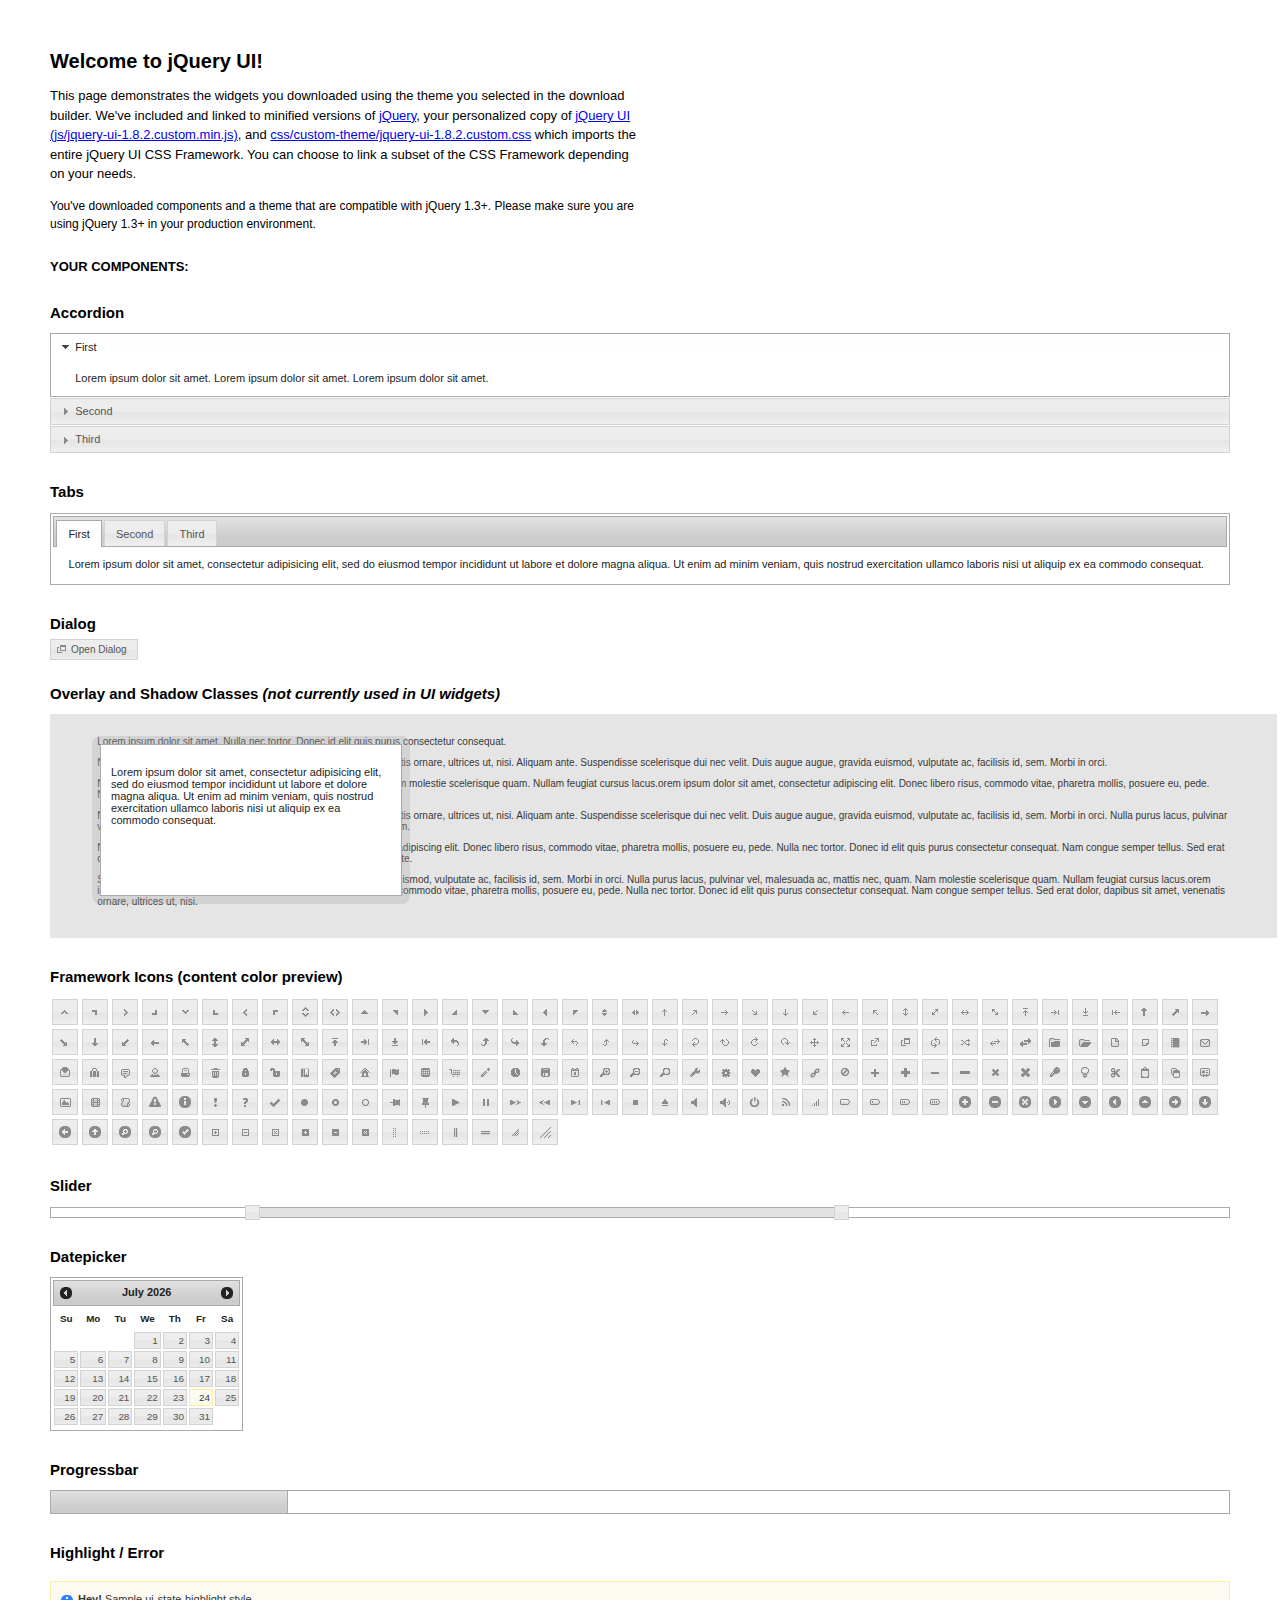
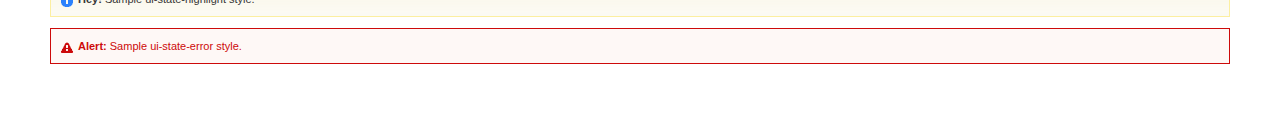
<file: docs/inc/jquery/index.html>
<!DOCTYPE html>
<html>
	<head>
		<meta http-equiv="Content-Type" content="text/html; charset=iso-8859-1" />
		<title>jQuery UI Example Page</title>
		<link type="text/css" href="css/custom-theme/jquery-ui-1.8.2.custom.css" rel="stylesheet" />	
		<script type="text/javascript" src="js/jquery-1.4.2.min.js"></script>
		<script type="text/javascript" src="js/jquery-ui-1.8.2.custom.min.js"></script>
		<script type="text/javascript">
			$(function(){

				// Accordion
				$("#accordion").accordion({ header: "h3" });
	
				// Tabs
				$('#tabs').tabs();
	

				// Dialog			
				$('#dialog').dialog({
					autoOpen: false,
					width: 600,
					buttons: {
						"Ok": function() { 
							$(this).dialog("close"); 
						}, 
						"Cancel": function() { 
							$(this).dialog("close"); 
						} 
					}
				});
				
				// Dialog Link
				$('#dialog_link').click(function(){
					$('#dialog').dialog('open');
					return false;
				});

				// Datepicker
				$('#datepicker').datepicker({
					inline: true
				});
				
				// Slider
				$('#slider').slider({
					range: true,
					values: [17, 67]
				});
				
				// Progressbar
				$("#progressbar").progressbar({
					value: 20 
				});
				
				//hover states on the static widgets
				$('#dialog_link, ul#icons li').hover(
					function() { $(this).addClass('ui-state-hover'); }, 
					function() { $(this).removeClass('ui-state-hover'); }
				);
				
			});
		</script>
		<style type="text/css">
			/*demo page css*/
			body{ font: 62.5% "Trebuchet MS", sans-serif; margin: 50px;}
			.demoHeaders { margin-top: 2em; }
			#dialog_link {padding: .4em 1em .4em 20px;text-decoration: none;position: relative;}
			#dialog_link span.ui-icon {margin: 0 5px 0 0;position: absolute;left: .2em;top: 50%;margin-top: -8px;}
			ul#icons {margin: 0; padding: 0;}
			ul#icons li {margin: 2px; position: relative; padding: 4px 0; cursor: pointer; float: left;  list-style: none;}
			ul#icons span.ui-icon {float: left; margin: 0 4px;}
		</style>	
	</head>
	<body>
	<h1>Welcome to jQuery UI!</h1>
	<p style="font-size: 1.3em; line-height: 1.5; margin: 1em 0; width: 50%;">This page demonstrates the widgets you downloaded using the theme you selected in the download builder. We've included and linked to minified versions of <a href="js/jquery-1.4.2.min.js">jQuery</a>, your personalized copy of <a href="js/jquery-ui-1.8.2.custom.min.js">jQuery UI (js/jquery-ui-1.8.2.custom.min.js)</a>, and <a href="css/custom-theme/jquery-ui-1.8.2.custom.css">css/custom-theme/jquery-ui-1.8.2.custom.css</a> which imports the entire jQuery UI CSS Framework. You can choose to link a subset of the CSS Framework depending on your needs. </p>
	<p style="font-size: 1.2em; line-height: 1.5; margin: 1em 0; width: 50%;">You've downloaded components and a theme that are compatible with jQuery 1.3+. Please make sure you are using jQuery 1.3+ in your production environment.</p>	

	<p style="font-weight: bold; margin: 2em 0 1em; font-size: 1.3em;">YOUR COMPONENTS:</p>
		
		<!-- Accordion -->
		<h2 class="demoHeaders">Accordion</h2>
		<div id="accordion">
			<div>
				<h3><a href="#">First</a></h3>
				<div>Lorem ipsum dolor sit amet. Lorem ipsum dolor sit amet. Lorem ipsum dolor sit amet.</div>
			</div>
			<div>
				<h3><a href="#">Second</a></h3>
				<div>Phasellus mattis tincidunt nibh.</div>
			</div>
			<div>
				<h3><a href="#">Third</a></h3>
				<div>Nam dui erat, auctor a, dignissim quis.</div>
			</div>
		</div>
	
		<!-- Tabs -->
		<h2 class="demoHeaders">Tabs</h2>
		<div id="tabs">
			<ul>
				<li><a href="#tabs-1">First</a></li>
				<li><a href="#tabs-2">Second</a></li>
				<li><a href="#tabs-3">Third</a></li>
			</ul>
			<div id="tabs-1">Lorem ipsum dolor sit amet, consectetur adipisicing elit, sed do eiusmod tempor incididunt ut labore et dolore magna aliqua. Ut enim ad minim veniam, quis nostrud exercitation ullamco laboris nisi ut aliquip ex ea commodo consequat.</div>
			<div id="tabs-2">Phasellus mattis tincidunt nibh. Cras orci urna, blandit id, pretium vel, aliquet ornare, felis. Maecenas scelerisque sem non nisl. Fusce sed lorem in enim dictum bibendum.</div>
			<div id="tabs-3">Nam dui erat, auctor a, dignissim quis, sollicitudin eu, felis. Pellentesque nisi urna, interdum eget, sagittis et, consequat vestibulum, lacus. Mauris porttitor ullamcorper augue.</div>
		</div>
	
		<!-- Dialog NOTE: Dialog is not generated by UI in this demo so it can be visually styled in themeroller-->
		<h2 class="demoHeaders">Dialog</h2>
		<p><a href="#" id="dialog_link" class="ui-state-default ui-corner-all"><span class="ui-icon ui-icon-newwin"></span>Open Dialog</a></p>
		
		
		<h2 class="demoHeaders">Overlay and Shadow Classes <em>(not currently used in UI widgets)</em></h2>
		<div style="position: relative; width: 96%; height: 200px; padding:1% 4%; overflow:hidden;" class="fakewindowcontain">
			<p>Lorem ipsum dolor sit amet,  Nulla nec tortor. Donec id elit quis purus consectetur consequat. </p><p>Nam congue semper tellus. Sed erat dolor, dapibus sit amet, venenatis ornare, ultrices ut, nisi. Aliquam ante. Suspendisse scelerisque dui nec velit. Duis augue augue, gravida euismod, vulputate ac, facilisis id, sem. Morbi in orci. </p><p>Nulla purus lacus, pulvinar vel, malesuada ac, mattis nec, quam. Nam molestie scelerisque quam. Nullam feugiat cursus lacus.orem ipsum dolor sit amet, consectetur adipiscing elit. Donec libero risus, commodo vitae, pharetra mollis, posuere eu, pede. Nulla nec tortor. Donec id elit quis purus consectetur consequat. </p><p>Nam congue semper tellus. Sed erat dolor, dapibus sit amet, venenatis ornare, ultrices ut, nisi. Aliquam ante. Suspendisse scelerisque dui nec velit. Duis augue augue, gravida euismod, vulputate ac, facilisis id, sem. Morbi in orci. Nulla purus lacus, pulvinar vel, malesuada ac, mattis nec, quam. Nam molestie scelerisque quam. </p><p>Nullam feugiat cursus lacus.orem ipsum dolor sit amet, consectetur adipiscing elit. Donec libero risus, commodo vitae, pharetra mollis, posuere eu, pede. Nulla nec tortor. Donec id elit quis purus consectetur consequat. Nam congue semper tellus. Sed erat dolor, dapibus sit amet, venenatis ornare, ultrices ut, nisi. Aliquam ante. </p><p>Suspendisse scelerisque dui nec velit. Duis augue augue, gravida euismod, vulputate ac, facilisis id, sem. Morbi in orci. Nulla purus lacus, pulvinar vel, malesuada ac, mattis nec, quam. Nam molestie scelerisque quam. Nullam feugiat cursus lacus.orem ipsum dolor sit amet, consectetur adipiscing elit. Donec libero risus, commodo vitae, pharetra mollis, posuere eu, pede. Nulla nec tortor. Donec id elit quis purus consectetur consequat. Nam congue semper tellus. Sed erat dolor, dapibus sit amet, venenatis ornare, ultrices ut, nisi. </p>
			
			<!-- ui-dialog -->
			<div class="ui-overlay"><div class="ui-widget-overlay"></div><div class="ui-widget-shadow ui-corner-all" style="width: 302px; height: 152px; position: absolute; left: 50px; top: 30px;"></div></div>
			<div style="position: absolute; width: 280px; height: 130px;left: 50px; top: 30px; padding: 10px;" class="ui-widget ui-widget-content ui-corner-all">
				<div class="ui-dialog-content ui-widget-content" style="background: none; border: 0;">
					<p>Lorem ipsum dolor sit amet, consectetur adipisicing elit, sed do eiusmod tempor incididunt ut labore et dolore magna aliqua. Ut enim ad minim veniam, quis nostrud exercitation ullamco laboris nisi ut aliquip ex ea commodo consequat.</p>
				</div>
			</div>
		
		</div>

		
		<!-- ui-dialog -->
		<div id="dialog" title="Dialog Title">
			<p>Lorem ipsum dolor sit amet, consectetur adipisicing elit, sed do eiusmod tempor incididunt ut labore et dolore magna aliqua. Ut enim ad minim veniam, quis nostrud exercitation ullamco laboris nisi ut aliquip ex ea commodo consequat.</p>
		</div>
			
				
				
		<h2 class="demoHeaders">Framework Icons (content color preview)</h2>
		<ul id="icons" class="ui-widget ui-helper-clearfix">
		
		<li class="ui-state-default ui-corner-all" title=".ui-icon-carat-1-n"><span class="ui-icon ui-icon-carat-1-n"></span></li>
		<li class="ui-state-default ui-corner-all" title=".ui-icon-carat-1-ne"><span class="ui-icon ui-icon-carat-1-ne"></span></li>
		<li class="ui-state-default ui-corner-all" title=".ui-icon-carat-1-e"><span class="ui-icon ui-icon-carat-1-e"></span></li>
		
		<li class="ui-state-default ui-corner-all" title=".ui-icon-carat-1-se"><span class="ui-icon ui-icon-carat-1-se"></span></li>
		<li class="ui-state-default ui-corner-all" title=".ui-icon-carat-1-s"><span class="ui-icon ui-icon-carat-1-s"></span></li>
		<li class="ui-state-default ui-corner-all" title=".ui-icon-carat-1-sw"><span class="ui-icon ui-icon-carat-1-sw"></span></li>
		<li class="ui-state-default ui-corner-all" title=".ui-icon-carat-1-w"><span class="ui-icon ui-icon-carat-1-w"></span></li>
		<li class="ui-state-default ui-corner-all" title=".ui-icon-carat-1-nw"><span class="ui-icon ui-icon-carat-1-nw"></span></li>
		<li class="ui-state-default ui-corner-all" title=".ui-icon-carat-2-n-s"><span class="ui-icon ui-icon-carat-2-n-s"></span></li>
		<li class="ui-state-default ui-corner-all" title=".ui-icon-carat-2-e-w"><span class="ui-icon ui-icon-carat-2-e-w"></span></li>
		<li class="ui-state-default ui-corner-all" title=".ui-icon-triangle-1-n"><span class="ui-icon ui-icon-triangle-1-n"></span></li>
		<li class="ui-state-default ui-corner-all" title=".ui-icon-triangle-1-ne"><span class="ui-icon ui-icon-triangle-1-ne"></span></li>
		
		<li class="ui-state-default ui-corner-all" title=".ui-icon-triangle-1-e"><span class="ui-icon ui-icon-triangle-1-e"></span></li>
		<li class="ui-state-default ui-corner-all" title=".ui-icon-triangle-1-se"><span class="ui-icon ui-icon-triangle-1-se"></span></li>
		<li class="ui-state-default ui-corner-all" title=".ui-icon-triangle-1-s"><span class="ui-icon ui-icon-triangle-1-s"></span></li>
		<li class="ui-state-default ui-corner-all" title=".ui-icon-triangle-1-sw"><span class="ui-icon ui-icon-triangle-1-sw"></span></li>
		<li class="ui-state-default ui-corner-all" title=".ui-icon-triangle-1-w"><span class="ui-icon ui-icon-triangle-1-w"></span></li>
		<li class="ui-state-default ui-corner-all" title=".ui-icon-triangle-1-nw"><span class="ui-icon ui-icon-triangle-1-nw"></span></li>
		<li class="ui-state-default ui-corner-all" title=".ui-icon-triangle-2-n-s"><span class="ui-icon ui-icon-triangle-2-n-s"></span></li>
		<li class="ui-state-default ui-corner-all" title=".ui-icon-triangle-2-e-w"><span class="ui-icon ui-icon-triangle-2-e-w"></span></li>
		<li class="ui-state-default ui-corner-all" title=".ui-icon-arrow-1-n"><span class="ui-icon ui-icon-arrow-1-n"></span></li>
		
		<li class="ui-state-default ui-corner-all" title=".ui-icon-arrow-1-ne"><span class="ui-icon ui-icon-arrow-1-ne"></span></li>
		<li class="ui-state-default ui-corner-all" title=".ui-icon-arrow-1-e"><span class="ui-icon ui-icon-arrow-1-e"></span></li>
		<li class="ui-state-default ui-corner-all" title=".ui-icon-arrow-1-se"><span class="ui-icon ui-icon-arrow-1-se"></span></li>
		<li class="ui-state-default ui-corner-all" title=".ui-icon-arrow-1-s"><span class="ui-icon ui-icon-arrow-1-s"></span></li>
		<li class="ui-state-default ui-corner-all" title=".ui-icon-arrow-1-sw"><span class="ui-icon ui-icon-arrow-1-sw"></span></li>
		<li class="ui-state-default ui-corner-all" title=".ui-icon-arrow-1-w"><span class="ui-icon ui-icon-arrow-1-w"></span></li>
		<li class="ui-state-default ui-corner-all" title=".ui-icon-arrow-1-nw"><span class="ui-icon ui-icon-arrow-1-nw"></span></li>
		<li class="ui-state-default ui-corner-all" title=".ui-icon-arrow-2-n-s"><span class="ui-icon ui-icon-arrow-2-n-s"></span></li>
		<li class="ui-state-default ui-corner-all" title=".ui-icon-arrow-2-ne-sw"><span class="ui-icon ui-icon-arrow-2-ne-sw"></span></li>
		
		<li class="ui-state-default ui-corner-all" title=".ui-icon-arrow-2-e-w"><span class="ui-icon ui-icon-arrow-2-e-w"></span></li>
		<li class="ui-state-default ui-corner-all" title=".ui-icon-arrow-2-se-nw"><span class="ui-icon ui-icon-arrow-2-se-nw"></span></li>
		<li class="ui-state-default ui-corner-all" title=".ui-icon-arrowstop-1-n"><span class="ui-icon ui-icon-arrowstop-1-n"></span></li>
		<li class="ui-state-default ui-corner-all" title=".ui-icon-arrowstop-1-e"><span class="ui-icon ui-icon-arrowstop-1-e"></span></li>
		<li class="ui-state-default ui-corner-all" title=".ui-icon-arrowstop-1-s"><span class="ui-icon ui-icon-arrowstop-1-s"></span></li>
		<li class="ui-state-default ui-corner-all" title=".ui-icon-arrowstop-1-w"><span class="ui-icon ui-icon-arrowstop-1-w"></span></li>
		<li class="ui-state-default ui-corner-all" title=".ui-icon-arrowthick-1-n"><span class="ui-icon ui-icon-arrowthick-1-n"></span></li>
		<li class="ui-state-default ui-corner-all" title=".ui-icon-arrowthick-1-ne"><span class="ui-icon ui-icon-arrowthick-1-ne"></span></li>
		<li class="ui-state-default ui-corner-all" title=".ui-icon-arrowthick-1-e"><span class="ui-icon ui-icon-arrowthick-1-e"></span></li>
		
		<li class="ui-state-default ui-corner-all" title=".ui-icon-arrowthick-1-se"><span class="ui-icon ui-icon-arrowthick-1-se"></span></li>
		<li class="ui-state-default ui-corner-all" title=".ui-icon-arrowthick-1-s"><span class="ui-icon ui-icon-arrowthick-1-s"></span></li>
		<li class="ui-state-default ui-corner-all" title=".ui-icon-arrowthick-1-sw"><span class="ui-icon ui-icon-arrowthick-1-sw"></span></li>
		<li class="ui-state-default ui-corner-all" title=".ui-icon-arrowthick-1-w"><span class="ui-icon ui-icon-arrowthick-1-w"></span></li>
		<li class="ui-state-default ui-corner-all" title=".ui-icon-arrowthick-1-nw"><span class="ui-icon ui-icon-arrowthick-1-nw"></span></li>
		<li class="ui-state-default ui-corner-all" title=".ui-icon-arrowthick-2-n-s"><span class="ui-icon ui-icon-arrowthick-2-n-s"></span></li>
		<li class="ui-state-default ui-corner-all" title=".ui-icon-arrowthick-2-ne-sw"><span class="ui-icon ui-icon-arrowthick-2-ne-sw"></span></li>
		<li class="ui-state-default ui-corner-all" title=".ui-icon-arrowthick-2-e-w"><span class="ui-icon ui-icon-arrowthick-2-e-w"></span></li>
		<li class="ui-state-default ui-corner-all" title=".ui-icon-arrowthick-2-se-nw"><span class="ui-icon ui-icon-arrowthick-2-se-nw"></span></li>
		
		<li class="ui-state-default ui-corner-all" title=".ui-icon-arrowthickstop-1-n"><span class="ui-icon ui-icon-arrowthickstop-1-n"></span></li>
		<li class="ui-state-default ui-corner-all" title=".ui-icon-arrowthickstop-1-e"><span class="ui-icon ui-icon-arrowthickstop-1-e"></span></li>
		<li class="ui-state-default ui-corner-all" title=".ui-icon-arrowthickstop-1-s"><span class="ui-icon ui-icon-arrowthickstop-1-s"></span></li>
		<li class="ui-state-default ui-corner-all" title=".ui-icon-arrowthickstop-1-w"><span class="ui-icon ui-icon-arrowthickstop-1-w"></span></li>
		<li class="ui-state-default ui-corner-all" title=".ui-icon-arrowreturnthick-1-w"><span class="ui-icon ui-icon-arrowreturnthick-1-w"></span></li>
		<li class="ui-state-default ui-corner-all" title=".ui-icon-arrowreturnthick-1-n"><span class="ui-icon ui-icon-arrowreturnthick-1-n"></span></li>
		<li class="ui-state-default ui-corner-all" title=".ui-icon-arrowreturnthick-1-e"><span class="ui-icon ui-icon-arrowreturnthick-1-e"></span></li>
		<li class="ui-state-default ui-corner-all" title=".ui-icon-arrowreturnthick-1-s"><span class="ui-icon ui-icon-arrowreturnthick-1-s"></span></li>
		<li class="ui-state-default ui-corner-all" title=".ui-icon-arrowreturn-1-w"><span class="ui-icon ui-icon-arrowreturn-1-w"></span></li>
		
		<li class="ui-state-default ui-corner-all" title=".ui-icon-arrowreturn-1-n"><span class="ui-icon ui-icon-arrowreturn-1-n"></span></li>
		<li class="ui-state-default ui-corner-all" title=".ui-icon-arrowreturn-1-e"><span class="ui-icon ui-icon-arrowreturn-1-e"></span></li>
		<li class="ui-state-default ui-corner-all" title=".ui-icon-arrowreturn-1-s"><span class="ui-icon ui-icon-arrowreturn-1-s"></span></li>
		<li class="ui-state-default ui-corner-all" title=".ui-icon-arrowrefresh-1-w"><span class="ui-icon ui-icon-arrowrefresh-1-w"></span></li>
		<li class="ui-state-default ui-corner-all" title=".ui-icon-arrowrefresh-1-n"><span class="ui-icon ui-icon-arrowrefresh-1-n"></span></li>
		<li class="ui-state-default ui-corner-all" title=".ui-icon-arrowrefresh-1-e"><span class="ui-icon ui-icon-arrowrefresh-1-e"></span></li>
		<li class="ui-state-default ui-corner-all" title=".ui-icon-arrowrefresh-1-s"><span class="ui-icon ui-icon-arrowrefresh-1-s"></span></li>
		<li class="ui-state-default ui-corner-all" title=".ui-icon-arrow-4"><span class="ui-icon ui-icon-arrow-4"></span></li>
		<li class="ui-state-default ui-corner-all" title=".ui-icon-arrow-4-diag"><span class="ui-icon ui-icon-arrow-4-diag"></span></li>
		
		<li class="ui-state-default ui-corner-all" title=".ui-icon-extlink"><span class="ui-icon ui-icon-extlink"></span></li>
		<li class="ui-state-default ui-corner-all" title=".ui-icon-newwin"><span class="ui-icon ui-icon-newwin"></span></li>
		<li class="ui-state-default ui-corner-all" title=".ui-icon-refresh"><span class="ui-icon ui-icon-refresh"></span></li>
		<li class="ui-state-default ui-corner-all" title=".ui-icon-shuffle"><span class="ui-icon ui-icon-shuffle"></span></li>
		<li class="ui-state-default ui-corner-all" title=".ui-icon-transfer-e-w"><span class="ui-icon ui-icon-transfer-e-w"></span></li>
		<li class="ui-state-default ui-corner-all" title=".ui-icon-transferthick-e-w"><span class="ui-icon ui-icon-transferthick-e-w"></span></li>
		<li class="ui-state-default ui-corner-all" title=".ui-icon-folder-collapsed"><span class="ui-icon ui-icon-folder-collapsed"></span></li>
		<li class="ui-state-default ui-corner-all" title=".ui-icon-folder-open"><span class="ui-icon ui-icon-folder-open"></span></li>
		<li class="ui-state-default ui-corner-all" title=".ui-icon-document"><span class="ui-icon ui-icon-document"></span></li>
		
		<li class="ui-state-default ui-corner-all" title=".ui-icon-document-b"><span class="ui-icon ui-icon-document-b"></span></li>
		<li class="ui-state-default ui-corner-all" title=".ui-icon-note"><span class="ui-icon ui-icon-note"></span></li>
		<li class="ui-state-default ui-corner-all" title=".ui-icon-mail-closed"><span class="ui-icon ui-icon-mail-closed"></span></li>
		<li class="ui-state-default ui-corner-all" title=".ui-icon-mail-open"><span class="ui-icon ui-icon-mail-open"></span></li>
		<li class="ui-state-default ui-corner-all" title=".ui-icon-suitcase"><span class="ui-icon ui-icon-suitcase"></span></li>
		<li class="ui-state-default ui-corner-all" title=".ui-icon-comment"><span class="ui-icon ui-icon-comment"></span></li>
		<li class="ui-state-default ui-corner-all" title=".ui-icon-person"><span class="ui-icon ui-icon-person"></span></li>
		<li class="ui-state-default ui-corner-all" title=".ui-icon-print"><span class="ui-icon ui-icon-print"></span></li>
		<li class="ui-state-default ui-corner-all" title=".ui-icon-trash"><span class="ui-icon ui-icon-trash"></span></li>
		
		<li class="ui-state-default ui-corner-all" title=".ui-icon-locked"><span class="ui-icon ui-icon-locked"></span></li>
		<li class="ui-state-default ui-corner-all" title=".ui-icon-unlocked"><span class="ui-icon ui-icon-unlocked"></span></li>
		<li class="ui-state-default ui-corner-all" title=".ui-icon-bookmark"><span class="ui-icon ui-icon-bookmark"></span></li>
		<li class="ui-state-default ui-corner-all" title=".ui-icon-tag"><span class="ui-icon ui-icon-tag"></span></li>
		<li class="ui-state-default ui-corner-all" title=".ui-icon-home"><span class="ui-icon ui-icon-home"></span></li>
		<li class="ui-state-default ui-corner-all" title=".ui-icon-flag"><span class="ui-icon ui-icon-flag"></span></li>
		<li class="ui-state-default ui-corner-all" title=".ui-icon-calculator"><span class="ui-icon ui-icon-calculator"></span></li>
		<li class="ui-state-default ui-corner-all" title=".ui-icon-cart"><span class="ui-icon ui-icon-cart"></span></li>
		<li class="ui-state-default ui-corner-all" title=".ui-icon-pencil"><span class="ui-icon ui-icon-pencil"></span></li>
		
		<li class="ui-state-default ui-corner-all" title=".ui-icon-clock"><span class="ui-icon ui-icon-clock"></span></li>
		<li class="ui-state-default ui-corner-all" title=".ui-icon-disk"><span class="ui-icon ui-icon-disk"></span></li>
		<li class="ui-state-default ui-corner-all" title=".ui-icon-calendar"><span class="ui-icon ui-icon-calendar"></span></li>
		<li class="ui-state-default ui-corner-all" title=".ui-icon-zoomin"><span class="ui-icon ui-icon-zoomin"></span></li>
		<li class="ui-state-default ui-corner-all" title=".ui-icon-zoomout"><span class="ui-icon ui-icon-zoomout"></span></li>
		<li class="ui-state-default ui-corner-all" title=".ui-icon-search"><span class="ui-icon ui-icon-search"></span></li>
		<li class="ui-state-default ui-corner-all" title=".ui-icon-wrench"><span class="ui-icon ui-icon-wrench"></span></li>
		<li class="ui-state-default ui-corner-all" title=".ui-icon-gear"><span class="ui-icon ui-icon-gear"></span></li>
		<li class="ui-state-default ui-corner-all" title=".ui-icon-heart"><span class="ui-icon ui-icon-heart"></span></li>
		
		<li class="ui-state-default ui-corner-all" title=".ui-icon-star"><span class="ui-icon ui-icon-star"></span></li>
		<li class="ui-state-default ui-corner-all" title=".ui-icon-link"><span class="ui-icon ui-icon-link"></span></li>
		<li class="ui-state-default ui-corner-all" title=".ui-icon-cancel"><span class="ui-icon ui-icon-cancel"></span></li>
		<li class="ui-state-default ui-corner-all" title=".ui-icon-plus"><span class="ui-icon ui-icon-plus"></span></li>
		<li class="ui-state-default ui-corner-all" title=".ui-icon-plusthick"><span class="ui-icon ui-icon-plusthick"></span></li>
		<li class="ui-state-default ui-corner-all" title=".ui-icon-minus"><span class="ui-icon ui-icon-minus"></span></li>
		<li class="ui-state-default ui-corner-all" title=".ui-icon-minusthick"><span class="ui-icon ui-icon-minusthick"></span></li>
		<li class="ui-state-default ui-corner-all" title=".ui-icon-close"><span class="ui-icon ui-icon-close"></span></li>
		<li class="ui-state-default ui-corner-all" title=".ui-icon-closethick"><span class="ui-icon ui-icon-closethick"></span></li>
		
		<li class="ui-state-default ui-corner-all" title=".ui-icon-key"><span class="ui-icon ui-icon-key"></span></li>
		<li class="ui-state-default ui-corner-all" title=".ui-icon-lightbulb"><span class="ui-icon ui-icon-lightbulb"></span></li>
		<li class="ui-state-default ui-corner-all" title=".ui-icon-scissors"><span class="ui-icon ui-icon-scissors"></span></li>
		<li class="ui-state-default ui-corner-all" title=".ui-icon-clipboard"><span class="ui-icon ui-icon-clipboard"></span></li>
		<li class="ui-state-default ui-corner-all" title=".ui-icon-copy"><span class="ui-icon ui-icon-copy"></span></li>
		<li class="ui-state-default ui-corner-all" title=".ui-icon-contact"><span class="ui-icon ui-icon-contact"></span></li>
		<li class="ui-state-default ui-corner-all" title=".ui-icon-image"><span class="ui-icon ui-icon-image"></span></li>
		<li class="ui-state-default ui-corner-all" title=".ui-icon-video"><span class="ui-icon ui-icon-video"></span></li>
		<li class="ui-state-default ui-corner-all" title=".ui-icon-script"><span class="ui-icon ui-icon-script"></span></li>
		<li class="ui-state-default ui-corner-all" title=".ui-icon-alert"><span class="ui-icon ui-icon-alert"></span></li>
		
		<li class="ui-state-default ui-corner-all" title=".ui-icon-info"><span class="ui-icon ui-icon-info"></span></li>
		<li class="ui-state-default ui-corner-all" title=".ui-icon-notice"><span class="ui-icon ui-icon-notice"></span></li>
		<li class="ui-state-default ui-corner-all" title=".ui-icon-help"><span class="ui-icon ui-icon-help"></span></li>
		<li class="ui-state-default ui-corner-all" title=".ui-icon-check"><span class="ui-icon ui-icon-check"></span></li>
		<li class="ui-state-default ui-corner-all" title=".ui-icon-bullet"><span class="ui-icon ui-icon-bullet"></span></li>
		<li class="ui-state-default ui-corner-all" title=".ui-icon-radio-off"><span class="ui-icon ui-icon-radio-off"></span></li>
		<li class="ui-state-default ui-corner-all" title=".ui-icon-radio-on"><span class="ui-icon ui-icon-radio-on"></span></li>
		<li class="ui-state-default ui-corner-all" title=".ui-icon-pin-w"><span class="ui-icon ui-icon-pin-w"></span></li>
		<li class="ui-state-default ui-corner-all" title=".ui-icon-pin-s"><span class="ui-icon ui-icon-pin-s"></span></li>
		<li class="ui-state-default ui-corner-all" title=".ui-icon-play"><span class="ui-icon ui-icon-play"></span></li>
		<li class="ui-state-default ui-corner-all" title=".ui-icon-pause"><span class="ui-icon ui-icon-pause"></span></li>
		
		<li class="ui-state-default ui-corner-all" title=".ui-icon-seek-next"><span class="ui-icon ui-icon-seek-next"></span></li>
		<li class="ui-state-default ui-corner-all" title=".ui-icon-seek-prev"><span class="ui-icon ui-icon-seek-prev"></span></li>
		<li class="ui-state-default ui-corner-all" title=".ui-icon-seek-end"><span class="ui-icon ui-icon-seek-end"></span></li>
		<li class="ui-state-default ui-corner-all" title=".ui-icon-seek-first"><span class="ui-icon ui-icon-seek-first"></span></li>
		<li class="ui-state-default ui-corner-all" title=".ui-icon-stop"><span class="ui-icon ui-icon-stop"></span></li>
		<li class="ui-state-default ui-corner-all" title=".ui-icon-eject"><span class="ui-icon ui-icon-eject"></span></li>
		<li class="ui-state-default ui-corner-all" title=".ui-icon-volume-off"><span class="ui-icon ui-icon-volume-off"></span></li>
		<li class="ui-state-default ui-corner-all" title=".ui-icon-volume-on"><span class="ui-icon ui-icon-volume-on"></span></li>
		<li class="ui-state-default ui-corner-all" title=".ui-icon-power"><span class="ui-icon ui-icon-power"></span></li>
		
		<li class="ui-state-default ui-corner-all" title=".ui-icon-signal-diag"><span class="ui-icon ui-icon-signal-diag"></span></li>
		<li class="ui-state-default ui-corner-all" title=".ui-icon-signal"><span class="ui-icon ui-icon-signal"></span></li>
		<li class="ui-state-default ui-corner-all" title=".ui-icon-battery-0"><span class="ui-icon ui-icon-battery-0"></span></li>
		<li class="ui-state-default ui-corner-all" title=".ui-icon-battery-1"><span class="ui-icon ui-icon-battery-1"></span></li>
		<li class="ui-state-default ui-corner-all" title=".ui-icon-battery-2"><span class="ui-icon ui-icon-battery-2"></span></li>
		<li class="ui-state-default ui-corner-all" title=".ui-icon-battery-3"><span class="ui-icon ui-icon-battery-3"></span></li>
		<li class="ui-state-default ui-corner-all" title=".ui-icon-circle-plus"><span class="ui-icon ui-icon-circle-plus"></span></li>
		<li class="ui-state-default ui-corner-all" title=".ui-icon-circle-minus"><span class="ui-icon ui-icon-circle-minus"></span></li>
		<li class="ui-state-default ui-corner-all" title=".ui-icon-circle-close"><span class="ui-icon ui-icon-circle-close"></span></li>
		
		<li class="ui-state-default ui-corner-all" title=".ui-icon-circle-triangle-e"><span class="ui-icon ui-icon-circle-triangle-e"></span></li>
		<li class="ui-state-default ui-corner-all" title=".ui-icon-circle-triangle-s"><span class="ui-icon ui-icon-circle-triangle-s"></span></li>
		<li class="ui-state-default ui-corner-all" title=".ui-icon-circle-triangle-w"><span class="ui-icon ui-icon-circle-triangle-w"></span></li>
		<li class="ui-state-default ui-corner-all" title=".ui-icon-circle-triangle-n"><span class="ui-icon ui-icon-circle-triangle-n"></span></li>
		<li class="ui-state-default ui-corner-all" title=".ui-icon-circle-arrow-e"><span class="ui-icon ui-icon-circle-arrow-e"></span></li>
		<li class="ui-state-default ui-corner-all" title=".ui-icon-circle-arrow-s"><span class="ui-icon ui-icon-circle-arrow-s"></span></li>
		<li class="ui-state-default ui-corner-all" title=".ui-icon-circle-arrow-w"><span class="ui-icon ui-icon-circle-arrow-w"></span></li>
		<li class="ui-state-default ui-corner-all" title=".ui-icon-circle-arrow-n"><span class="ui-icon ui-icon-circle-arrow-n"></span></li>
		<li class="ui-state-default ui-corner-all" title=".ui-icon-circle-zoomin"><span class="ui-icon ui-icon-circle-zoomin"></span></li>
		
		<li class="ui-state-default ui-corner-all" title=".ui-icon-circle-zoomout"><span class="ui-icon ui-icon-circle-zoomout"></span></li>
		<li class="ui-state-default ui-corner-all" title=".ui-icon-circle-check"><span class="ui-icon ui-icon-circle-check"></span></li>
		<li class="ui-state-default ui-corner-all" title=".ui-icon-circlesmall-plus"><span class="ui-icon ui-icon-circlesmall-plus"></span></li>
		<li class="ui-state-default ui-corner-all" title=".ui-icon-circlesmall-minus"><span class="ui-icon ui-icon-circlesmall-minus"></span></li>
		<li class="ui-state-default ui-corner-all" title=".ui-icon-circlesmall-close"><span class="ui-icon ui-icon-circlesmall-close"></span></li>
		<li class="ui-state-default ui-corner-all" title=".ui-icon-squaresmall-plus"><span class="ui-icon ui-icon-squaresmall-plus"></span></li>
		<li class="ui-state-default ui-corner-all" title=".ui-icon-squaresmall-minus"><span class="ui-icon ui-icon-squaresmall-minus"></span></li>
		<li class="ui-state-default ui-corner-all" title=".ui-icon-squaresmall-close"><span class="ui-icon ui-icon-squaresmall-close"></span></li>
		<li class="ui-state-default ui-corner-all" title=".ui-icon-grip-dotted-vertical"><span class="ui-icon ui-icon-grip-dotted-vertical"></span></li>
		
		<li class="ui-state-default ui-corner-all" title=".ui-icon-grip-dotted-horizontal"><span class="ui-icon ui-icon-grip-dotted-horizontal"></span></li>
		<li class="ui-state-default ui-corner-all" title=".ui-icon-grip-solid-vertical"><span class="ui-icon ui-icon-grip-solid-vertical"></span></li>
		<li class="ui-state-default ui-corner-all" title=".ui-icon-grip-solid-horizontal"><span class="ui-icon ui-icon-grip-solid-horizontal"></span></li>
		<li class="ui-state-default ui-corner-all" title=".ui-icon-gripsmall-diagonal-se"><span class="ui-icon ui-icon-gripsmall-diagonal-se"></span></li>
		<li class="ui-state-default ui-corner-all" title=".ui-icon-grip-diagonal-se"><span class="ui-icon ui-icon-grip-diagonal-se"></span></li>
		</ul>

	
		<!-- Slider -->
		<h2 class="demoHeaders">Slider</h2>
		<div id="slider"></div>
	
		<!-- Datepicker -->
		<h2 class="demoHeaders">Datepicker</h2>
		<div id="datepicker"></div>
	
		<!-- Progressbar -->
		<h2 class="demoHeaders">Progressbar</h2>	
		<div id="progressbar"></div>
			
		<!-- Highlight / Error -->
		<h2 class="demoHeaders">Highlight / Error</h2>
		<div class="ui-widget">
			<div class="ui-state-highlight ui-corner-all" style="margin-top: 20px; padding: 0 .7em;"> 
				<p><span class="ui-icon ui-icon-info" style="float: left; margin-right: .3em;"></span>
				<strong>Hey!</strong> Sample ui-state-highlight style.</p>
			</div>
		</div>
		<br/>
		<div class="ui-widget">
			<div class="ui-state-error ui-corner-all" style="padding: 0 .7em;"> 
				<p><span class="ui-icon ui-icon-alert" style="float: left; margin-right: .3em;"></span> 
				<strong>Alert:</strong> Sample ui-state-error style.</p>
			</div>
		</div>

	</body>
</html>
</file>
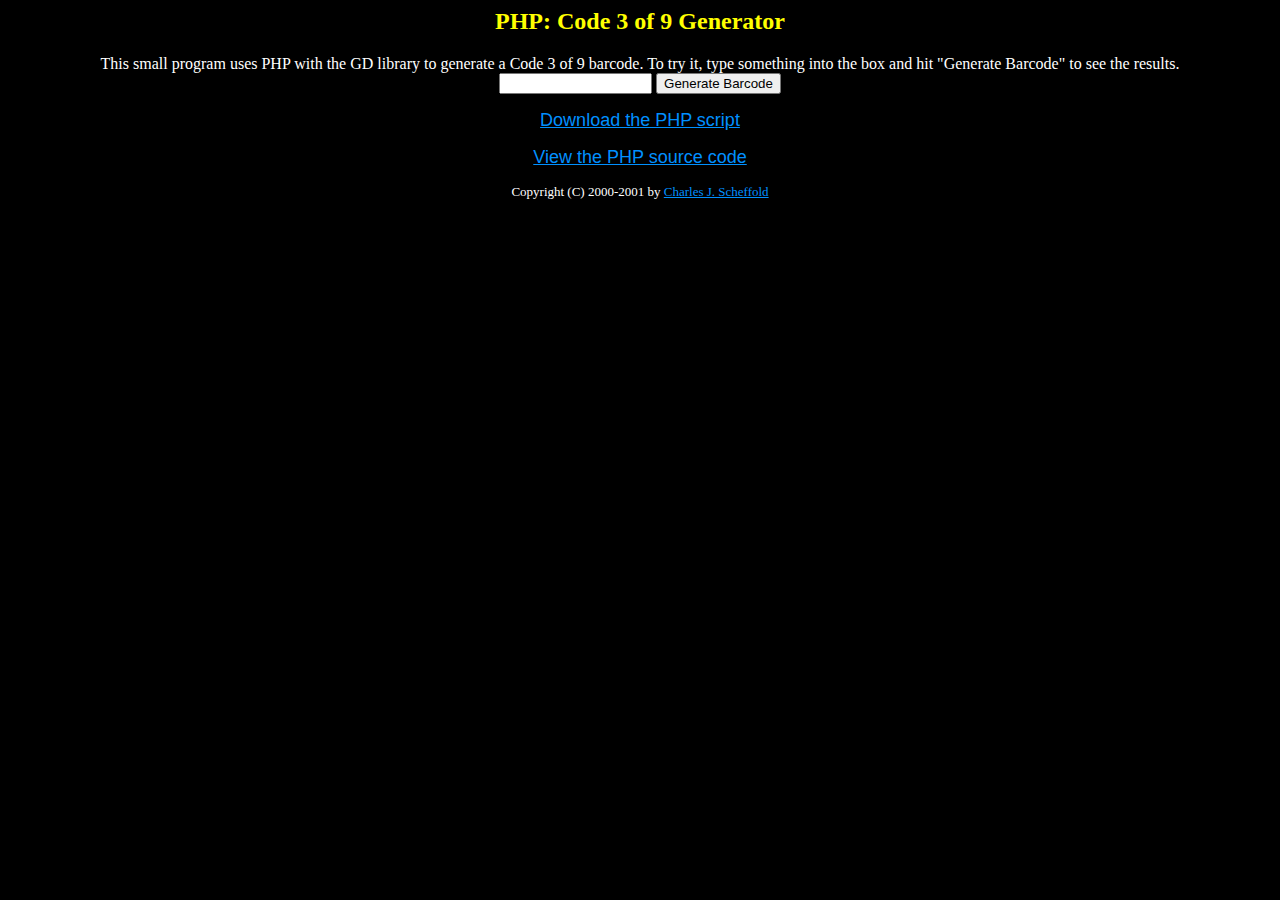
<file: docs/uri/fpdf/index.htm>
<HTML>

<BODY BGCOLOR=#000000 LINK=#0090FF VLINK=#0090FF TEXT=#FFFFFF>


<CENTER>
<H2><FONT COLOR=yellow>PHP: Code 3 of 9 Generator</FONT></H2>
This small program uses PHP with the GD library to generate a Code 3 of 9
barcode. To try it, type something into the box and hit "Generate Barcode" to see the results.
<FORM METHOD=POST ACTION="barcode.php">
<INPUT TYPE="text" SIZE="16" NAME="barcode">
<INPUT TYPE="hidden" NAME="width" VALUE=320>
<INPUT TYPE="hidden" NAME="height" VALUE=200>
<INPUT TYPE="submit" VALUE="Generate Barcode">
</FORM>
<P>
<FONT SIZE=4 FACE=Arial>
<A HREF="download/barcode.php">Download the PHP script</A>
</FONT>
<P>
<FONT SIZE=4 FACE=Arial>
<A HREF="barcode.phps">View the PHP source code</A>
</FONT>
</CENTER>

<p>
<center>
<font size=2>Copyright (C) 2000-2001 by <a href="mailto:cs@sid6581.net">Charles J. Scheffold</a></font>
</center>

</BODY>

</HTML>
</file>
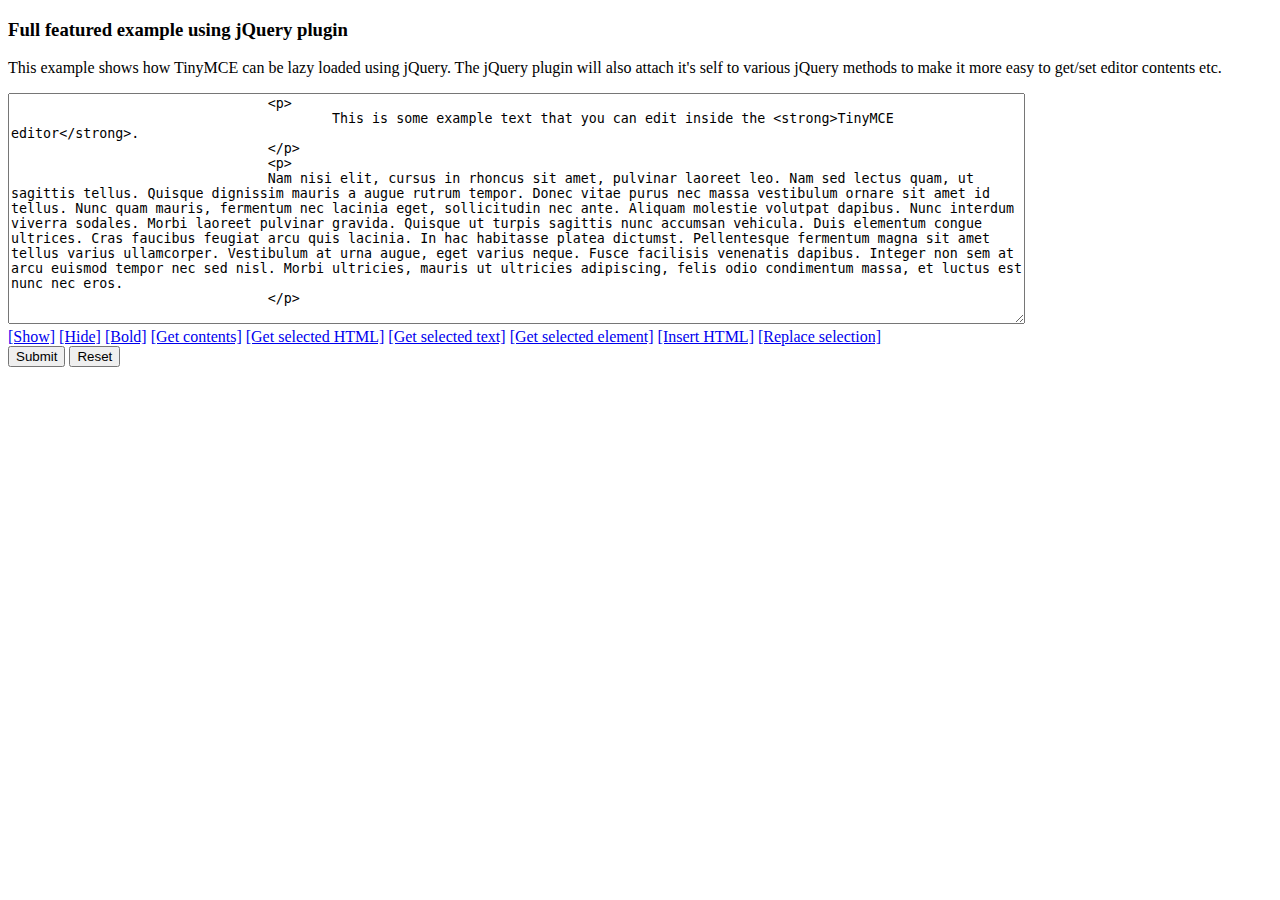
<file: docs/inc/tinymce/examples/index.html>
<!DOCTYPE html PUBLIC "-//W3C//DTD XHTML 1.0 Strict//EN" "http://www.w3.org/TR/xhtml1/DTD/xhtml1-strict.dtd">
<html xmlns="http://www.w3.org/1999/xhtml">
<head>
<title>Full featured example using jQuery plugin</title>

<!-- Load jQuery -->
<script type="text/javascript" src="http://www.google.com/jsapi"></script>
<script type="text/javascript">
	google.load("jquery", "1");
</script>

<!-- Load TinyMCE -->
<script type="text/javascript" src="../jscripts/tiny_mce/jquery.tinymce.js"></script>
<script type="text/javascript">
	$().ready(function() {
		$('textarea.tinymce').tinymce({
			// Location of TinyMCE script
			script_url : '../jscripts/tiny_mce/tiny_mce.js',

			// General options
			theme : "advanced",
			plugins : "autolink,lists,pagebreak,style,layer,table,save,advhr,advimage,advlink,emotions,iespell,inlinepopups,insertdatetime,preview,media,searchreplace,print,contextmenu,paste,directionality,fullscreen,noneditable,visualchars,nonbreaking,xhtmlxtras,template,advlist",

			// Theme options
			theme_advanced_buttons1 : "save,newdocument,|,bold,italic,underline,strikethrough,|,justifyleft,justifycenter,justifyright,justifyfull,styleselect,formatselect,fontselect,fontsizeselect",
			theme_advanced_buttons2 : "cut,copy,paste,pastetext,pasteword,|,search,replace,|,bullist,numlist,|,outdent,indent,blockquote,|,undo,redo,|,link,unlink,anchor,image,cleanup,help,code,|,insertdate,inserttime,preview,|,forecolor,backcolor",
			theme_advanced_buttons3 : "tablecontrols,|,hr,removeformat,visualaid,|,sub,sup,|,charmap,emotions,iespell,media,advhr,|,print,|,ltr,rtl,|,fullscreen",
			theme_advanced_buttons4 : "insertlayer,moveforward,movebackward,absolute,|,styleprops,|,cite,abbr,acronym,del,ins,attribs,|,visualchars,nonbreaking,template,pagebreak",
			theme_advanced_toolbar_location : "top",
			theme_advanced_toolbar_align : "left",
			theme_advanced_statusbar_location : "bottom",
			theme_advanced_resizing : true,

			// Example content CSS (should be your site CSS)
			content_css : "css/content.css",

			// Drop lists for link/image/media/template dialogs
			template_external_list_url : "lists/template_list.js",
			external_link_list_url : "lists/link_list.js",
			external_image_list_url : "lists/image_list.js",
			media_external_list_url : "lists/media_list.js",

			// Replace values for the template plugin
			template_replace_values : {
				username : "Some User",
				staffid : "991234"
			}
		});
	});
</script>
<!-- /TinyMCE -->

</head>
<body>

<form method="post" action="http://tinymce.moxiecode.com/dump.php?example=true">
	<div>
		<h3>Full featured example using jQuery plugin</h3>

		<p>
			This example shows how TinyMCE can be lazy loaded using jQuery. The jQuery plugin will also attach it's self to various jQuery methods to make it more easy to get/set editor contents etc.
		</p>

		<!-- Gets replaced with TinyMCE, remember HTML in a textarea should be encoded -->
		<div>
			<textarea id="elm1" name="elm1" rows="15" cols="80" style="width: 80%" class="tinymce">
				&lt;p&gt;
					This is some example text that you can edit inside the &lt;strong&gt;TinyMCE editor&lt;/strong&gt;.
				&lt;/p&gt;
				&lt;p&gt;
				Nam nisi elit, cursus in rhoncus sit amet, pulvinar laoreet leo. Nam sed lectus quam, ut sagittis tellus. Quisque dignissim mauris a augue rutrum tempor. Donec vitae purus nec massa vestibulum ornare sit amet id tellus. Nunc quam mauris, fermentum nec lacinia eget, sollicitudin nec ante. Aliquam molestie volutpat dapibus. Nunc interdum viverra sodales. Morbi laoreet pulvinar gravida. Quisque ut turpis sagittis nunc accumsan vehicula. Duis elementum congue ultrices. Cras faucibus feugiat arcu quis lacinia. In hac habitasse platea dictumst. Pellentesque fermentum magna sit amet tellus varius ullamcorper. Vestibulum at urna augue, eget varius neque. Fusce facilisis venenatis dapibus. Integer non sem at arcu euismod tempor nec sed nisl. Morbi ultricies, mauris ut ultricies adipiscing, felis odio condimentum massa, et luctus est nunc nec eros.
				&lt;/p&gt;
			</textarea>
		</div>

		<!-- Some integration calls -->
		<a href="javascript:;" onclick="$('#elm1').tinymce().show();return false;">[Show]</a>
		<a href="javascript:;" onclick="$('#elm1').tinymce().hide();return false;">[Hide]</a>
		<a href="javascript:;" onclick="$('#elm1').tinymce().execCommand('Bold');return false;">[Bold]</a>
		<a href="javascript:;" onclick="alert($('#elm1').html());return false;">[Get contents]</a>
		<a href="javascript:;" onclick="alert($('#elm1').tinymce().selection.getContent());return false;">[Get selected HTML]</a>
		<a href="javascript:;" onclick="alert($('#elm1').tinymce().selection.getContent({format : 'text'}));return false;">[Get selected text]</a>
		<a href="javascript:;" onclick="alert($('#elm1').tinymce().selection.getNode().nodeName);return false;">[Get selected element]</a>
		<a href="javascript:;" onclick="$('#elm1').tinymce().execCommand('mceInsertContent',false,'<b>Hello world!!</b>');return false;">[Insert HTML]</a>
		<a href="javascript:;" onclick="$('#elm1').tinymce().execCommand('mceReplaceContent',false,'<b>{$selection}</b>');return false;">[Replace selection]</a>

		<br />
		<input type="submit" name="save" value="Submit" />
		<input type="reset" name="reset" value="Reset" />
	</div>
</form>
<script type="text/javascript">
if (document.location.protocol == 'file:') {
	alert("The examples might not work properly on the local file system due to security settings in your browser. Please use a real webserver.");
}
</script>
</body>
</html>
</file>
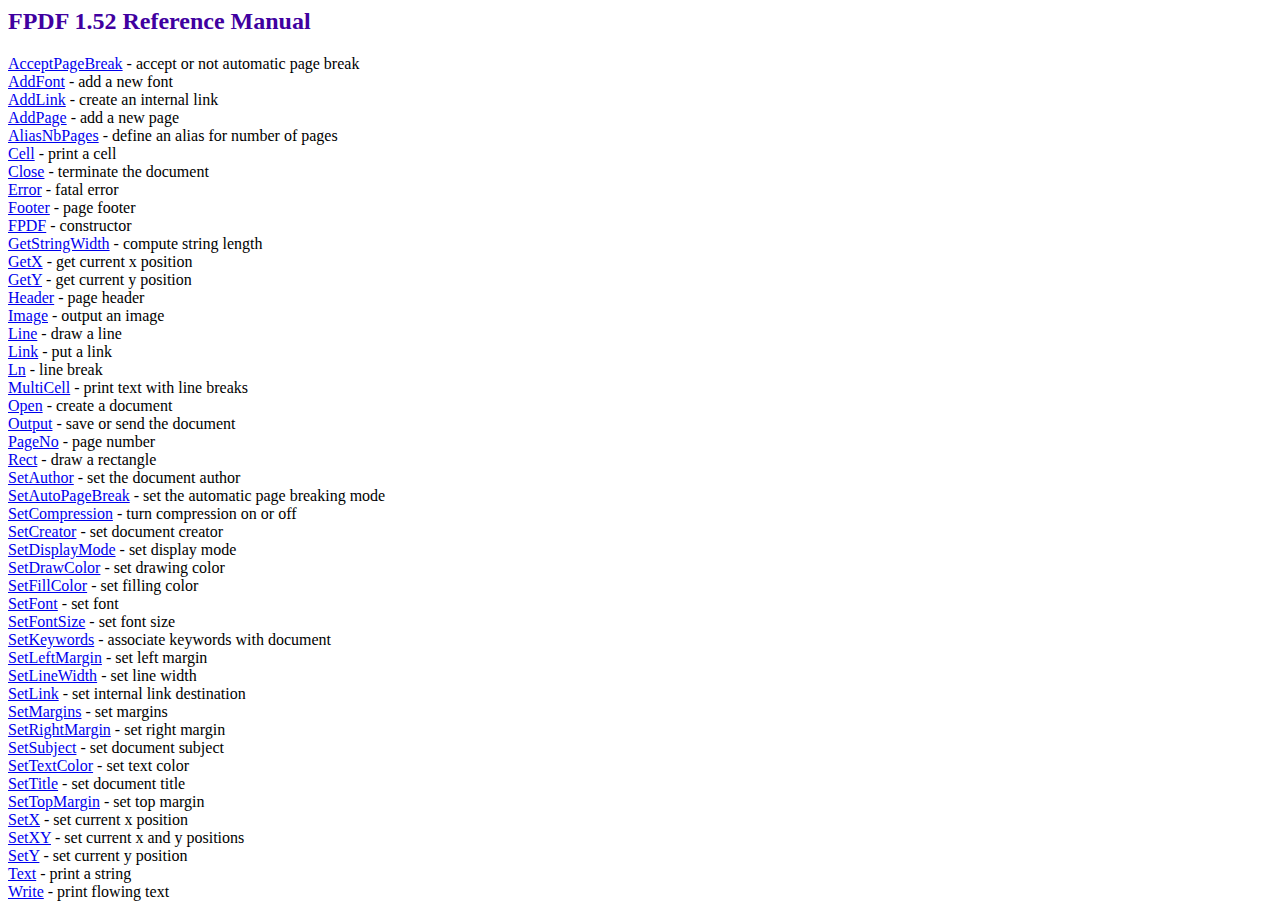
<file: docs/uri/fpdf/doc/index.htm>
<HTML>
<HEAD>
<META HTTP-EQUIV="Content-Type" CONTENT="text/html; charset=ISO-8859-1">
<TITLE>FPDF 1.52 Reference Manual</TITLE>
<LINK TYPE="text/css" REL="stylesheet" HREF="../fpdf.css">
</HEAD>
<BODY>
<H2>FPDF 1.52 Reference Manual</H2>
<A HREF="acceptpagebreak.htm">AcceptPageBreak</A> - accept or not automatic page break<BR>
<A HREF="addfont.htm">AddFont</A> - add a new font<BR>
<A HREF="addlink.htm">AddLink</A> - create an internal link<BR>
<A HREF="addpage.htm">AddPage</A> - add a new page<BR>
<A HREF="aliasnbpages.htm">AliasNbPages</A> - define an alias for number of pages<BR>
<A HREF="cell.htm">Cell</A> - print a cell<BR>
<A HREF="close.htm">Close</A> - terminate the document<BR>
<A HREF="error.htm">Error</A> - fatal error<BR>
<A HREF="footer.htm">Footer</A> - page footer<BR>
<A HREF="fpdf.htm">FPDF</A> - constructor<BR>
<A HREF="getstringwidth.htm">GetStringWidth</A> - compute string length<BR>
<A HREF="getx.htm">GetX</A> - get current x position<BR>
<A HREF="gety.htm">GetY</A> - get current y position<BR>
<A HREF="header.htm">Header</A> - page header<BR>
<A HREF="image.htm">Image</A> - output an image<BR>
<A HREF="line.htm">Line</A> - draw a line<BR>
<A HREF="link.htm">Link</A> - put a link<BR>
<A HREF="ln.htm">Ln</A> - line break<BR>
<A HREF="multicell.htm">MultiCell</A> - print text with line breaks<BR>
<A HREF="open.htm">Open</A> - create a document<BR>
<A HREF="output.htm">Output</A> - save or send the document<BR>
<A HREF="pageno.htm">PageNo</A> - page number<BR>
<A HREF="rect.htm">Rect</A> - draw a rectangle<BR>
<A HREF="setauthor.htm">SetAuthor</A> - set the document author<BR>
<A HREF="setautopagebreak.htm">SetAutoPageBreak</A> - set the automatic page breaking mode<BR>
<A HREF="setcompression.htm">SetCompression</A> - turn compression on or off<BR>
<A HREF="setcreator.htm">SetCreator</A> - set document creator<BR>
<A HREF="setdisplaymode.htm">SetDisplayMode</A> - set display mode<BR>
<A HREF="setdrawcolor.htm">SetDrawColor</A> - set drawing color<BR>
<A HREF="setfillcolor.htm">SetFillColor</A> - set filling color<BR>
<A HREF="setfont.htm">SetFont</A> - set font<BR>
<A HREF="setfontsize.htm">SetFontSize</A> - set font size<BR>
<A HREF="setkeywords.htm">SetKeywords</A> - associate keywords with document<BR>
<A HREF="setleftmargin.htm">SetLeftMargin</A> - set left margin<BR>
<A HREF="setlinewidth.htm">SetLineWidth</A> - set line width<BR>
<A HREF="setlink.htm">SetLink</A> - set internal link destination<BR>
<A HREF="setmargins.htm">SetMargins</A> - set margins<BR>
<A HREF="setrightmargin.htm">SetRightMargin</A> - set right margin<BR>
<A HREF="setsubject.htm">SetSubject</A> - set document subject<BR>
<A HREF="settextcolor.htm">SetTextColor</A> - set text color<BR>
<A HREF="settitle.htm">SetTitle</A> - set document title<BR>
<A HREF="settopmargin.htm">SetTopMargin</A> - set top margin<BR>
<A HREF="setx.htm">SetX</A> - set current x position<BR>
<A HREF="setxy.htm">SetXY</A> - set current x and y positions<BR>
<A HREF="sety.htm">SetY</A> - set current y position<BR>
<A HREF="text.htm">Text</A> - print a string<BR>
<A HREF="write.htm">Write</A> - print flowing text<BR>
</BODY>
</HTML>
</file>
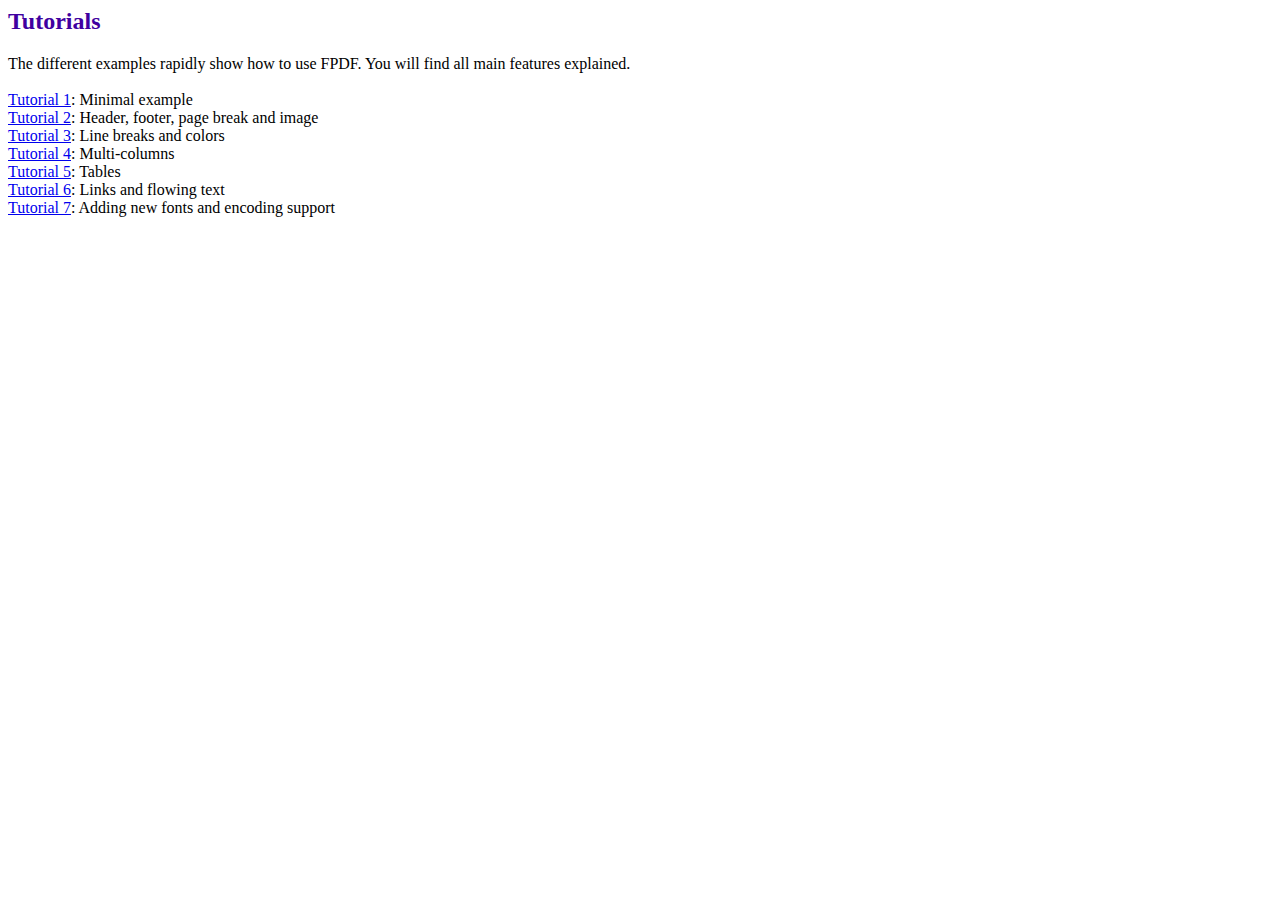
<file: docs/uri/fpdf/tutorial/index.htm>
<HTML>
<HEAD>
<META HTTP-EQUIV="Content-Type" CONTENT="text/html; charset=ISO-8859-1">
<TITLE>Tutorials</TITLE>
<LINK TYPE="text/css" REL="stylesheet" HREF="../fpdf.css">
</HEAD>
<BODY>
<H2>Tutorials</H2>
The different examples rapidly show how to use FPDF. You will find all main features explained.<BR><BR>
<A HREF="tuto1.htm">Tutorial 1</A>: Minimal example<BR>
<A HREF="tuto2.htm">Tutorial 2</A>: Header, footer, page break and image<BR>
<A HREF="tuto3.htm">Tutorial 3</A>: Line breaks and colors<BR>
<A HREF="tuto4.htm">Tutorial 4</A>: Multi-columns<BR>
<A HREF="tuto5.htm">Tutorial 5</A>: Tables<BR>
<A HREF="tuto6.htm">Tutorial 6</A>: Links and flowing text<BR>
<A HREF="tuto7.htm">Tutorial 7</A>: Adding new fonts and encoding support<BR>
</BODY>
</HTML>
</file>
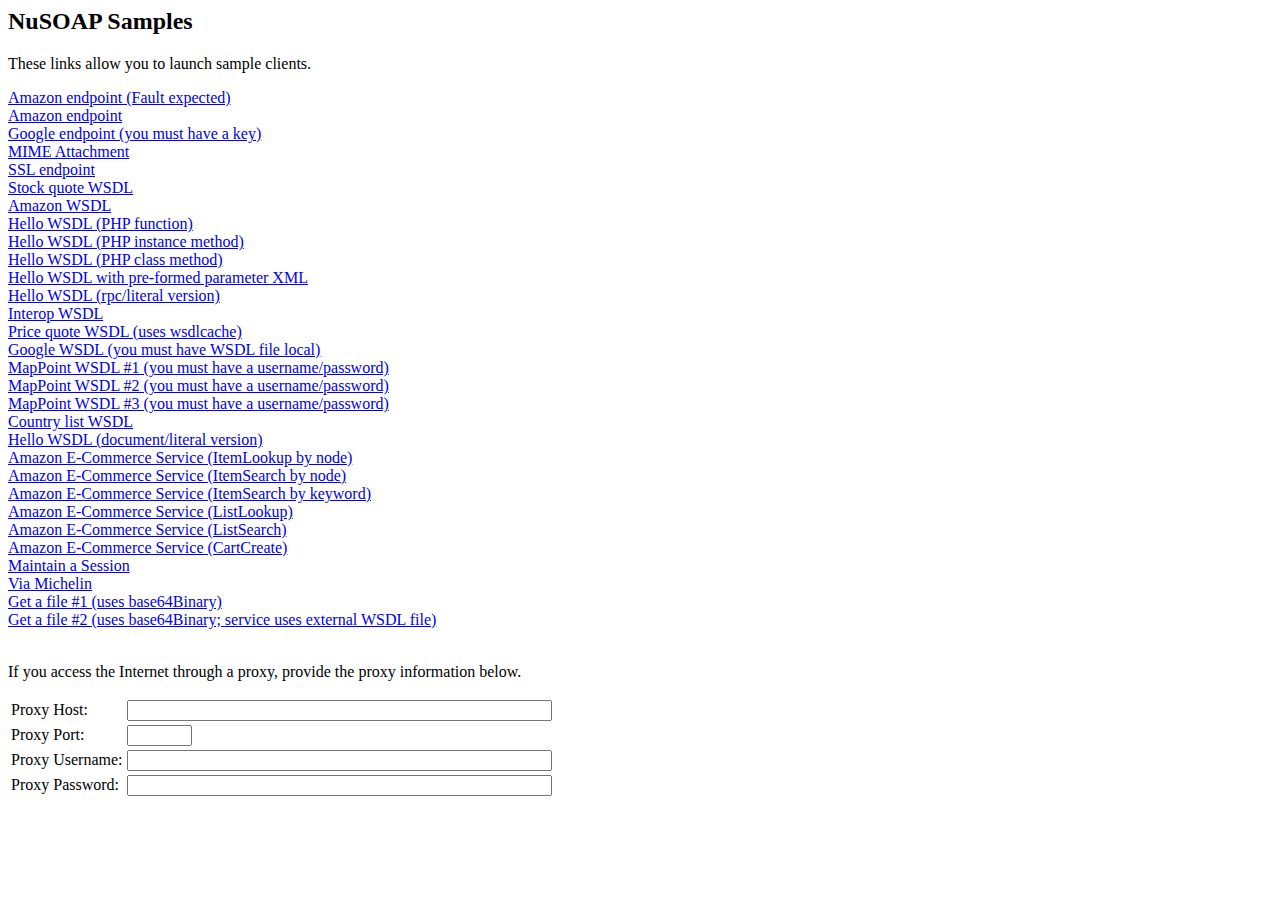
<file: lib/plugins/nusoap-0/samples/index.html>
<html>
<!--
  --	$Id: index.html,v 1.16 2005/05/18 14:38:41 snichol Exp $
  -->
<head>
<title>NuSOAP Samples</title>
<script type="text/javascript">
function go(url) {
	document.linkform.action = url;
	document.linkform.submit();
}
</script>
</head>
<body>
<h2>NuSOAP Samples</h2>
<p>
These links allow you to launch sample clients.
</p>
<form name="linkform" method="POST" action="javascript:void();">
<a href="javascript:go('client1.php')">Amazon endpoint (Fault expected)</a><br>
<a href="javascript:go('client2.php')">Amazon endpoint</a><br>
<a href="javascript:go('client3.php')">Google endpoint (you must have a key)</a><br>
<a href="javascript:go('mimeclient.php')">MIME Attachment</a><br>
<a href="javascript:go('sslclient.php')">SSL endpoint</a><br>
<a href="javascript:go('wsdlclient1.php')">Stock quote WSDL</a><br>
<a href="javascript:go('wsdlclient2.php')">Amazon WSDL</a><br>
<a href="javascript:go('wsdlclient3.php?method=function')">Hello WSDL (PHP function)</a><br>
<a href="javascript:go('wsdlclient3.php?method=instance')">Hello WSDL (PHP instance method)</a><br>
<a href="javascript:go('wsdlclient3.php?method=class')">Hello WSDL (PHP class method)</a><br>
<a href="javascript:go('wsdlclient3b.php')">Hello WSDL with pre-formed parameter XML</a><br>
<a href="javascript:go('wsdlclient3c.php')">Hello WSDL (rpc/literal version)</a><br>
<a href="javascript:go('wsdlclient4.php')">Interop WSDL</a><br>
<a href="javascript:go('wsdlclient5.php')">Price quote WSDL (uses wsdlcache)</a><br>
<a href="javascript:go('wsdlclient6.php')">Google WSDL (you must have WSDL file local)</a><br>
<a href="javascript:go('wsdlclient7.php')">MapPoint WSDL #1 (you must have a username/password)</a><br>
<a href="javascript:go('wsdlclient8.php')">MapPoint WSDL #2 (you must have a username/password)</a><br>
<a href="javascript:go('wsdlclient9.php')">MapPoint WSDL #3 (you must have a username/password)</a><br>
<a href="javascript:go('wsdlclient10.php')">Country list WSDL</a><br>
<a href="javascript:go('wsdlclient11.php')">Hello WSDL (document/literal version)</a><br>
<a href="javascript:go('wsdlclient12.php?method=ItemLookup')">Amazon E-Commerce Service (ItemLookup by node)</a><br>
<a href="javascript:go('wsdlclient12.php?method=ItemSearch')">Amazon E-Commerce Service (ItemSearch by node)</a><br>
<a href="javascript:go('wsdlclient12.php?method=ItemSearch2')">Amazon E-Commerce Service (ItemSearch by keyword)</a><br>
<a href="javascript:go('wsdlclient12.php?method=ListLookup')">Amazon E-Commerce Service (ListLookup)</a><br>
<a href="javascript:go('wsdlclient12.php?method=ListSearch')">Amazon E-Commerce Service (ListSearch)</a><br>
<a href="javascript:go('wsdlclient12.php?method=CartCreate')">Amazon E-Commerce Service (CartCreate)</a><br>
<a href="javascript:go('wsdlclient13.php')">Maintain a Session</a><br>
<a href="javascript:go('wsdlclient14.php')">Via Michelin</a><br>
<a href="javascript:go('getfile1client.php')">Get a file #1 (uses base64Binary)</a><br>
<a href="javascript:go('getfile2client.php')">Get a file #2 (uses base64Binary; service uses external WSDL file)</a><br>
<br>
<p>
If you access the Internet through a proxy, provide the proxy
information below.
</p>
<table border="0">
<tr><td>Proxy Host:</td><td><input type="text" name="proxyhost" value="" size="50" maxlength="256"></td></tr>
<tr><td>Proxy Port:</td><td><input type="text" name="proxyport" value="" size="5" maxlength="5"></td></tr>
<tr><td>Proxy Username:</td><td><input type="text" name="proxyusername" value="" size="50" maxlength="256"></td></tr>
<tr><td>Proxy Password:</td><td><input type="password" name="proxypassword" value="" size="50" maxlength="256"></td></tr>
</table>
</form>
</body>
</html>
</file>
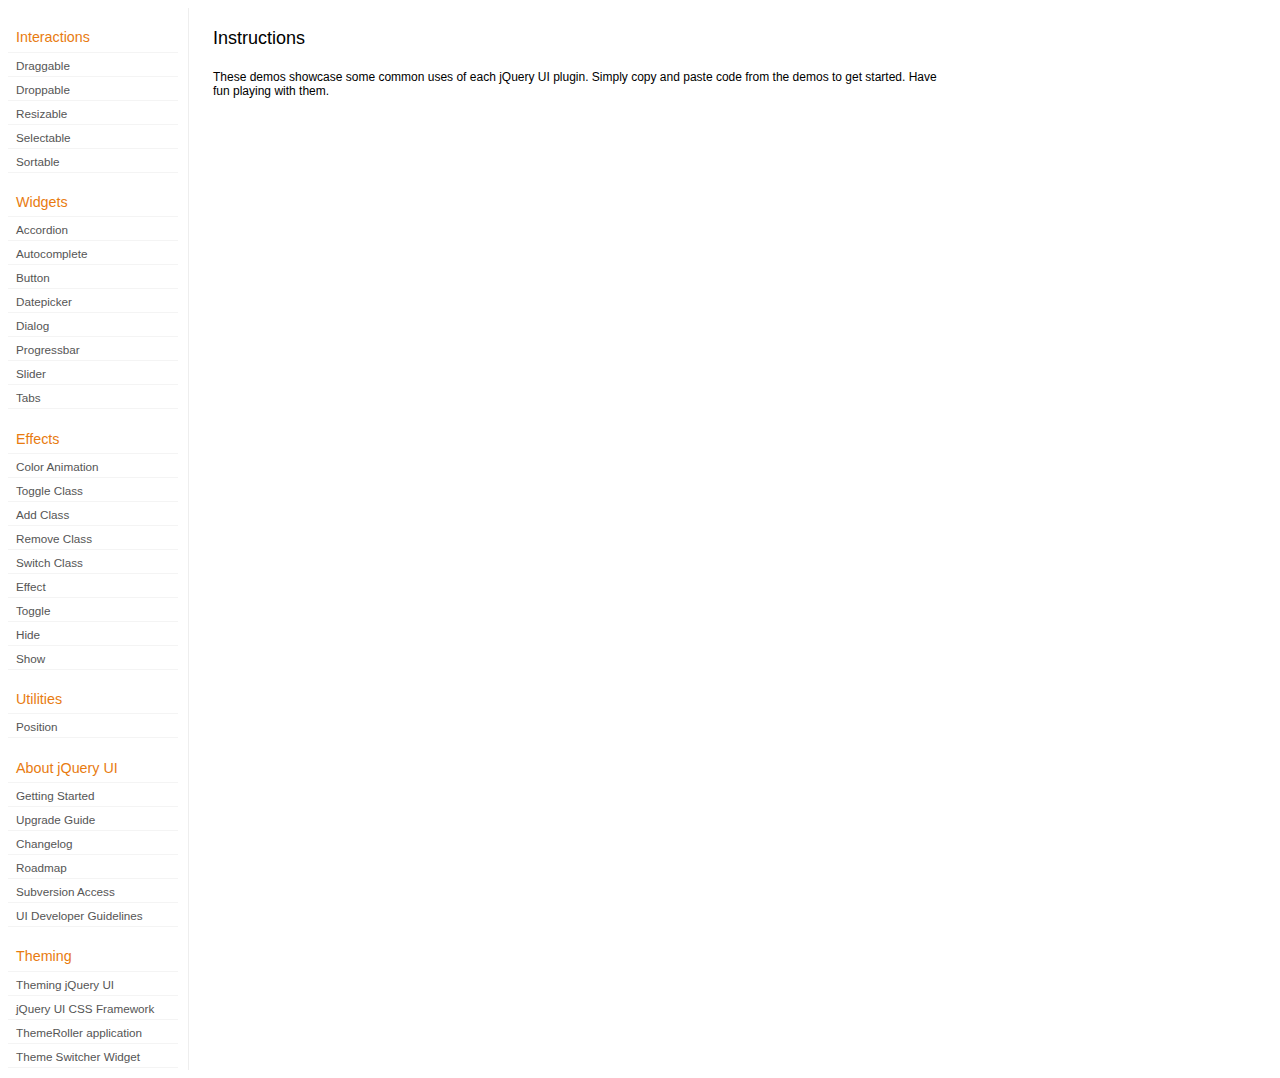
<file: docs/inc/jquery/development-bundle/demos/index.html>
<!DOCTYPE html>
<html lang="en">
<head>
	<meta charset="UTF-8" />
	<meta http-equiv="Content-Type" content="text/html; charset=utf-8" />
	<title>jQuery UI Demos</title>
	<link type="text/css" href="../themes/base/jquery.ui.all.css" rel="stylesheet" />
	<link type="text/css" href="demos.css" rel="stylesheet" />
	<script type="text/javascript" src="../jquery-1.4.2.js"></script>
	<script type="text/javascript" src="../external/jquery.bgiframe-2.1.1.js"></script>
	<script type="text/javascript" src="../ui/jquery.ui.core.js"></script>
	<script type="text/javascript" src="../ui/jquery.ui.widget.js"></script>
	<script type="text/javascript" src="../ui/jquery.ui.mouse.js"></script>
	<script type="text/javascript" src="../ui/jquery.ui.accordion.js"></script>
	<script type="text/javascript" src="../ui/jquery.ui.autocomplete.js"></script>
	<script type="text/javascript" src="../ui/jquery.ui.button.js"></script>
	<script type="text/javascript" src="../ui/jquery.ui.datepicker.js"></script>
	<script type="text/javascript" src="../ui/jquery.ui.dialog.js"></script>
	<script type="text/javascript" src="../ui/jquery.ui.draggable.js"></script>
	<script type="text/javascript" src="../ui/jquery.ui.droppable.js"></script>
	<script type="text/javascript" src="../ui/jquery.ui.position.js"></script>
	<script type="text/javascript" src="../ui/jquery.ui.progressbar.js"></script>
	<script type="text/javascript" src="../ui/jquery.ui.resizable.js"></script>
	<script type="text/javascript" src="../ui/jquery.ui.selectable.js"></script>
	<script type="text/javascript" src="../ui/jquery.ui.slider.js"></script>
	<script type="text/javascript" src="../ui/jquery.ui.sortable.js"></script>
	<script type="text/javascript" src="../ui/jquery.ui.tabs.js"></script>
	<script type="text/javascript" src="../ui/jquery.effects.core.js"></script>
	<script type="text/javascript" src="../ui/jquery.effects.blind.js"></script>
	<script type="text/javascript" src="../ui/jquery.effects.bounce.js"></script>
	<script type="text/javascript" src="../ui/jquery.effects.clip.js"></script>
	<script type="text/javascript" src="../ui/jquery.effects.drop.js"></script>
	<script type="text/javascript" src="../ui/jquery.effects.explode.js"></script>
	<script type="text/javascript" src="../ui/jquery.effects.fold.js"></script>
	<script type="text/javascript" src="../ui/jquery.effects.highlight.js"></script>
	<script type="text/javascript" src="../ui/jquery.effects.pulsate.js"></script>
	<script type="text/javascript" src="../ui/jquery.effects.scale.js"></script>
	<script type="text/javascript" src="../ui/jquery.effects.shake.js"></script>
	<script type="text/javascript" src="../ui/jquery.effects.slide.js"></script>
	<script type="text/javascript" src="../ui/jquery.effects.transfer.js"></script>
	<script type="text/javascript" src="../ui/i18n/jquery.ui.datepicker-af.js"></script>
	<script type="text/javascript" src="../ui/i18n/jquery.ui.datepicker-ar.js"></script>
	<script type="text/javascript" src="../ui/i18n/jquery.ui.datepicker-az.js"></script>
	<script type="text/javascript" src="../ui/i18n/jquery.ui.datepicker-bs.js"></script>
	<script type="text/javascript" src="../ui/i18n/jquery.ui.datepicker-bg.js"></script>
	<script type="text/javascript" src="../ui/i18n/jquery.ui.datepicker-ca.js"></script>
	<script type="text/javascript" src="../ui/i18n/jquery.ui.datepicker-cs.js"></script>
	<script type="text/javascript" src="../ui/i18n/jquery.ui.datepicker-da.js"></script>
	<script type="text/javascript" src="../ui/i18n/jquery.ui.datepicker-de.js"></script>
	<script type="text/javascript" src="../ui/i18n/jquery.ui.datepicker-el.js"></script>
	<script type="text/javascript" src="../ui/i18n/jquery.ui.datepicker-en-GB.js"></script>
	<script type="text/javascript" src="../ui/i18n/jquery.ui.datepicker-eo.js"></script>
	<script type="text/javascript" src="../ui/i18n/jquery.ui.datepicker-es.js"></script>
	<script type="text/javascript" src="../ui/i18n/jquery.ui.datepicker-et.js"></script>
	<script type="text/javascript" src="../ui/i18n/jquery.ui.datepicker-eu.js"></script>
	<script type="text/javascript" src="../ui/i18n/jquery.ui.datepicker-fa.js"></script>
	<script type="text/javascript" src="../ui/i18n/jquery.ui.datepicker-fi.js"></script>
	<script type="text/javascript" src="../ui/i18n/jquery.ui.datepicker-fo.js"></script>
	<script type="text/javascript" src="../ui/i18n/jquery.ui.datepicker-fr.js"></script>
	<script type="text/javascript" src="../ui/i18n/jquery.ui.datepicker-fr-CH.js"></script>
	<script type="text/javascript" src="../ui/i18n/jquery.ui.datepicker-he.js"></script>
	<script type="text/javascript" src="../ui/i18n/jquery.ui.datepicker-hr.js"></script>
	<script type="text/javascript" src="../ui/i18n/jquery.ui.datepicker-hu.js"></script>
	<script type="text/javascript" src="../ui/i18n/jquery.ui.datepicker-hy.js"></script>
	<script type="text/javascript" src="../ui/i18n/jquery.ui.datepicker-id.js"></script>
	<script type="text/javascript" src="../ui/i18n/jquery.ui.datepicker-is.js"></script>
	<script type="text/javascript" src="../ui/i18n/jquery.ui.datepicker-it.js"></script>
	<script type="text/javascript" src="../ui/i18n/jquery.ui.datepicker-ja.js"></script>
	<script type="text/javascript" src="../ui/i18n/jquery.ui.datepicker-ko.js"></script>
	<script type="text/javascript" src="../ui/i18n/jquery.ui.datepicker-lt.js"></script>
	<script type="text/javascript" src="../ui/i18n/jquery.ui.datepicker-lv.js"></script>
	<script type="text/javascript" src="../ui/i18n/jquery.ui.datepicker-ms.js"></script>
	<script type="text/javascript" src="../ui/i18n/jquery.ui.datepicker-nl.js"></script>
	<script type="text/javascript" src="../ui/i18n/jquery.ui.datepicker-no.js"></script>
	<script type="text/javascript" src="../ui/i18n/jquery.ui.datepicker-pl.js"></script>
	<script type="text/javascript" src="../ui/i18n/jquery.ui.datepicker-pt-BR.js"></script>
	<script type="text/javascript" src="../ui/i18n/jquery.ui.datepicker-ro.js"></script>
	<script type="text/javascript" src="../ui/i18n/jquery.ui.datepicker-ru.js"></script>
	<script type="text/javascript" src="../ui/i18n/jquery.ui.datepicker-sk.js"></script>
	<script type="text/javascript" src="../ui/i18n/jquery.ui.datepicker-sl.js"></script>
	<script type="text/javascript" src="../ui/i18n/jquery.ui.datepicker-sq.js"></script>
	<script type="text/javascript" src="../ui/i18n/jquery.ui.datepicker-sr.js"></script>
	<script type="text/javascript" src="../ui/i18n/jquery.ui.datepicker-sr-SR.js"></script>
	<script type="text/javascript" src="../ui/i18n/jquery.ui.datepicker-sv.js"></script>
	<script type="text/javascript" src="../ui/i18n/jquery.ui.datepicker-ta.js"></script>
	<script type="text/javascript" src="../ui/i18n/jquery.ui.datepicker-th.js"></script>
	<script type="text/javascript" src="../ui/i18n/jquery.ui.datepicker-tr.js"></script>
	<script type="text/javascript" src="../ui/i18n/jquery.ui.datepicker-uk.js"></script>
	<script type="text/javascript" src="../ui/i18n/jquery.ui.datepicker-vi.js"></script>
	<script type="text/javascript" src="../ui/i18n/jquery.ui.datepicker-zh-CN.js"></script>
	<script type="text/javascript" src="../ui/i18n/jquery.ui.datepicker-zh-HK.js"></script>
	<script type="text/javascript" src="../ui/i18n/jquery.ui.datepicker-zh-TW.js"></script>
	<script type="text/javascript">
	jQuery(function($) {
		
		$('.left-nav a').click(function(ev) {
			window.location.hash = this.href.replace(/.+\/([^\/]+)\/index\.html/,'$1') + '|default';
			loadPage(this.href);
			$('.left-nav a.selected').removeClass('selected');
			$(this).addClass('selected');
			ev.preventDefault();
		});
		
		if (window.location.hash) {
			if (window.location.hash.indexOf('|') === -1) {
				window.location.hash += '|default';	
			}			
			var path = window.location.href.replace(/(index\.html)?#/,'');
			path = path.replace('\|','/') + '.html';
			loadPage(path);
		}		

		function loadPage(path) {			
			var section = path.replace(/\/[^\/]+\.html/,'');
			var header = section.replace(/.+\/([^\/]+)/,'$1').replace(/_/, ' ');
			
			$('td.normal div.normal')
				.empty()
				.append('<h4 class="demo-subheader">Functional demo:</h4>')
				.append('<h3 class="demo-header">'+ header +'</h3>')
				.append('<div id="demo-config"></div>')
				.find('#demo-config')
					.append('<div id="demo-frame"></div><div id="demo-config-menu"></div><div id="demo-link"><a class="demoWindowLink" href="#"><span class="ui-icon ui-icon-newwin"></span>Open demo in a new window</a></div>')
					.find('#demo-config-menu')
						.load(section + '/index.html .demos-nav', function() {
							$('#demo-config-menu a').each(function() {
								this.setAttribute('href', section + '/' + this.getAttribute('href').replace(/.+\/([^\/]+)/,'$1'));
								$(this).attr('target', 'demo-frame');
								$(this).click(function() {

									resetDemos();
									
									$(this).parents('ul').find('li').removeClass('demo-config-on');
									$(this).parent().addClass('demo-config-on');
									$('#demo-notes').fadeOut();

									//Set the hash to the actual page without ".html"
									window.location.hash = header + '|' + this.getAttribute('href').match((/\/([^\/\\]+)\.html/))[1];

									loadDemo(this.getAttribute('href'));

									return false;
								});
							});

							if (window.location.hash) {
								var demo = window.location.hash.split('|')[1];
								$('#demo-config-menu a').each(function(){
									if (this.href.indexOf(demo + '.html') !== -1) {
										$(this).parents('ul').find('li').removeClass('demo-config-on');
										$(this).parent().addClass('demo-config-on');									
										loadDemo(this.href);										
									}
								});
							}

							updateDemoNotes();
						})
					.end()
					.find('#demo-link a')
						.bind('click', function(ev){
							window.open(this.href);
							ev.preventDefault();
						})
					.end()
				.end()
			;
			
			resetDemos();
		}
				
		function loadDemo(path) {
			var directory = path.match(/([^\/]+)\/[^\/\.]+\.html$/)[1];
			$.get(path, function(data) {
				var source = data;
				data = data.replace(/<script.*>.*<\/script>/ig,""); // Remove script tags
				data = data.replace(/<\/?link.*>/ig,""); //Remove link tags
				data = data.replace(/<\/?html.*>/ig,""); //Remove html tag
				data = data.replace(/<\/?body.*>/ig,""); //Remove body tag
				data = data.replace(/<\/?head.*>/ig,""); //Remove head tag
				data = data.replace(/<\/?!doctype.*>/ig,""); //Remove doctype
				data = data.replace(/<title.*>.*<\/title>/ig,""); // Remove title tags
				data = data.replace(/((href|src)=["'])(?!(http|#))/ig, "$1" + directory + "/");

				$('#demo-style').remove();
				$('#demo-frame').empty().html(data);
				$('#demo-frame style').clone().appendTo('head').attr('id','demo-style');
				$('#demo-link a').attr('href', path);
				updateDemoNotes();
				updateDemoSource(source);
				
				if (/default.html$/.test(path)) {
					$.get("documentation/docs-" + path.match(/demos\/(.+)\//)[1] + ".html", function(html) {
						$("#demo-source").after(html);
						$("#widget-docs").tabs();
						$(".param-header").click(function() {
							$(this).parent().toggleClass("param-open").end().next().toggle();
						});
						$(".docs-list-header").each(function() {
							var header = $(this);
							var details = header.next().find(".param-details").hide();
							$("a:first", header).click(function() {
								details.show().parent().addClass("param-open");
								return false;
							});
							$("a:last", header).click(function() {
								details.hide().parent().removeClass("param-open");
								return false;
							});
						});
					});
				}
			});
		}

		function updateDemoNotes() {
			var notes = $('#demo-frame .demo-description');
			if ($('#demo-notes').length == 0) {
				$('<div id="demo-notes"></div>').insertAfter('#demo-config');
			}
			$('#demo-notes').hide().empty().html(notes.html());
			$('#demo-notes').show();
			notes.hide();
		}
		
		function updateDemoSource(source) {
			if ($('#demo-source').length == 0) {
				$('<div id="demo-source"><a href="#" class="source-closed">View Source</a><div><pre><code></code></pre></div></div>').insertAfter('#demo-notes');
				$('#demo-source').find(">a").click(function() {
					$(this).toggleClass("source-closed").toggleClass("source-open").next().toggle();
					return false;
				}).end().find(">div").hide();
			}
			var cleanedSource = source
				.replace('themes/base/jquery.ui.all.css', 'theme/jquery.ui.all.css')
				.replace(/\s*\x3Clink.*demos\x2Ecss.*\x3E\s*/, '\r\n\t')
				.replace(/\x2E\x2E\x2F\x2E\x2E\x2F/g, '');

			$('#demo-source code').empty().text(cleanedSource);
		}
		
		function resetDemos() {
			$.datepicker.setDefaults($.extend({showMonthAfterYear: false}, $.datepicker.regional['']));
			$(".ui-dialog-content").remove();			
		}
				
	});
	</script>
</head>
<body>

<table class="layout-grid" cellspacing="0" cellpadding="0">
	<tr>
		<td class="left-nav">
			<dl class="demos-nav">
				<dt>Interactions</dt>
					<dd><a href="draggable/index.html">Draggable</a></dd>
					<dd><a href="droppable/index.html">Droppable</a></dd>
					<dd><a href="resizable/index.html">Resizable</a></dd>
					<dd><a href="selectable/index.html">Selectable</a></dd>
					<dd><a href="sortable/index.html">Sortable</a></dd>
				<dt>Widgets</dt>
					<dd><a href="accordion/index.html">Accordion</a></dd>
					<dd><a href="autocomplete/index.html">Autocomplete</a></dd>
					<dd><a href="button/index.html">Button</a></dd>
					<dd><a href="datepicker/index.html">Datepicker</a></dd>
					<dd><a href="dialog/index.html">Dialog</a></dd>
					<dd><a href="progressbar/index.html">Progressbar</a></dd>
					<dd><a href="slider/index.html">Slider</a></dd>
					<dd><a href="tabs/index.html">Tabs</a></dd>
				<dt>Effects</dt>
					<dd><a href="animate/index.html">Color Animation</a></dd>
					<dd><a href="toggleClass/index.html">Toggle Class</a></dd>
					<dd><a href="addClass/index.html">Add Class</a></dd>
					<dd><a href="removeClass/index.html">Remove Class</a></dd>
					<dd><a href="switchClass/index.html">Switch Class</a></dd>
					<dd><a href="effect/index.html">Effect</a></dd>
					<dd><a href="toggle/index.html">Toggle</a></dd>
					<dd><a href="hide/index.html">Hide</a></dd>
					<dd><a href="show/index.html">Show</a></dd>
				<dt>Utilities</dt>
                    <dd><a href="position/index.html">Position</a></dd>
				<dt>About jQuery UI</dt>
					<dd><a href="http://jqueryui.com/docs/Getting_Started">Getting Started</a></dd>
					<dd><a href="http://jqueryui.com/docs/Upgrade_Guide">Upgrade Guide</a></dd>					
					<dd><a href="http://jqueryui.com/docs/Changelog">Changelog</a></dd>
					<dd><a href="http://jqueryui.com/docs/Roadmap">Roadmap</a></dd>
					<dd><a href="http://jqueryui.com/docs/Subversion">Subversion Access</a></dd>
					<dd><a href="http://jqueryui.com/docs/Developer_Guide">UI Developer Guidelines</a></dd>
				<dt>Theming</dt>
					<dd><a href="http://jqueryui.com/docs/Theming">Theming jQuery UI</a></dd>
					<dd><a href="http://jqueryui.com/docs/Theming/API">jQuery UI CSS Framework</a></dd>
					<dd><a href="http://jqueryui.com/docs/Theming/Themeroller">ThemeRoller application</a></dd>
					<dd><a href="http://jqueryui.com/docs/Theming/ThemeSwitcher">Theme Switcher Widget</a></dd>

			</dl>
		</td>
		<td class="normal">

			<div class="normal">

					<h3>Instructions</h3>
					<p>
						These demos showcase some common uses of each jQuery UI plugin. Simply copy and paste code from the demos to get started. Have fun playing with them.
					</p>
				
			</div>

		</td>
	</tr>
</table>
</body>
</html>
</file>
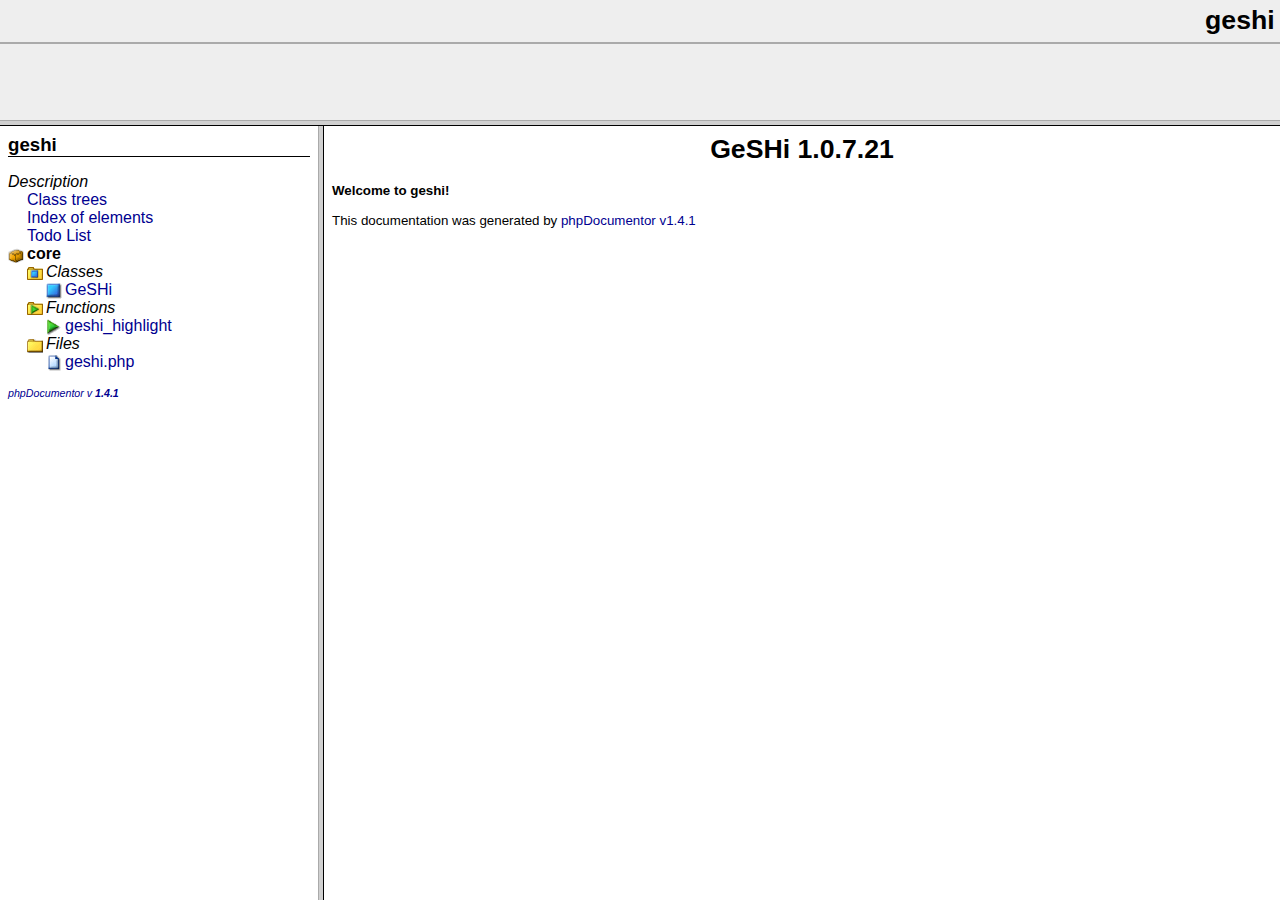
<file: lib/functions/geshi/docs/api/index.html>
<?xml version="1.0" encoding="iso-8859-1"?>
<!DOCTYPE html 
     PUBLIC "-//W3C//DTD XHTML 1.0 Transitional//FR"
     "http://www.w3.org/TR/xhtml1/DTD/xhtml1-frameset.dtd">
   <html xmlns="http://www.w3.org/1999/xhtml">
<head>
	<!-- Generated by phpDocumentor on Sun, 23 Mar 2008 13:36:21 +0100  -->
  <title>GeSHi 1.0.7.21</title>
  <meta http-equiv='Content-Type' content='text/html; charset=iso-8859-1'/>
</head>

<FRAMESET rows='120,*'>
	<FRAME src='packages.html' name='left_top' frameborder="1" bordercolor="#999999">
	<FRAMESET cols='25%,*'>
		<FRAME src='li_geshi.html' name='left_bottom' frameborder="1" bordercolor="#999999">
		<FRAME src='blank.html' name='right' frameborder="1" bordercolor="#999999">
	</FRAMESET>
	<NOFRAMES>
		<H2>Frame Alert</H2>
		<P>This document is designed to be viewed using the frames feature.
		If you see this message, you are using a non-frame-capable web client.</P>
	</NOFRAMES>
</FRAMESET>
</HTML>
</file>
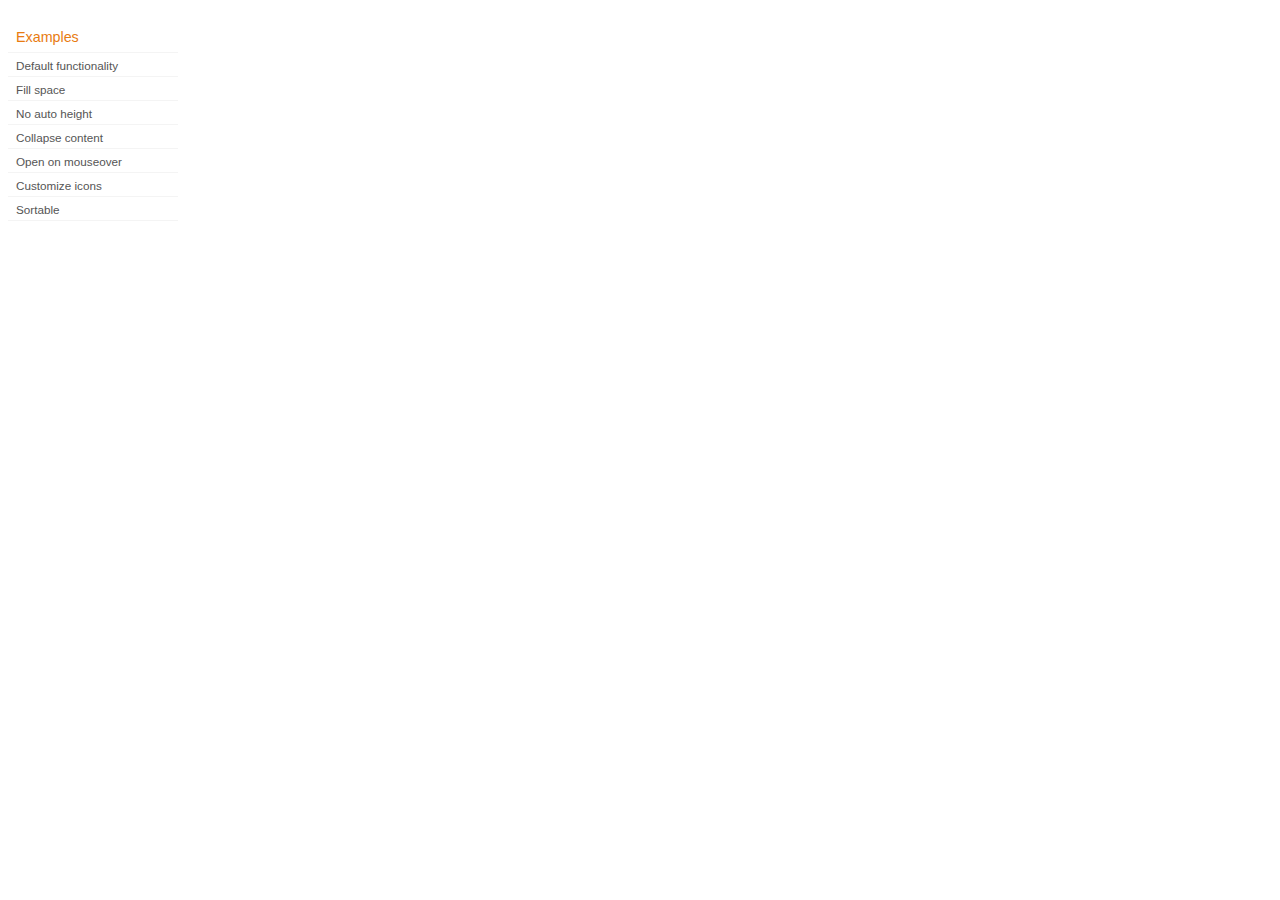
<file: docs/inc/jquery/development-bundle/demos/accordion/index.html>
<!DOCTYPE html>
<html lang="en">
<head>
	<meta charset="UTF-8" />
	<title>jQuery UI Accordion Demos</title>
	<link type="text/css" href="../demos.css" rel="stylesheet" />
</head>
<body>
	<div class="demos-nav">
		<h4>Examples</h4>
		<ul>
			<li class="demo-config-on"><a href="default.html">Default functionality</a></li>
			<li><a href="fillspace.html">Fill space</a></li>
			<li><a href="no-auto-height.html">No auto height</a></li>
			<li><a href="collapsible.html">Collapse content</a></li>
			<li><a href="mouseover.html">Open on mouseover</a></li>
			<li><a href="custom-icons.html">Customize icons</a></li>
			<li><a href="sortable.html">Sortable</a></li>
		</ul>
	</div>
</body>
</html>
</file>
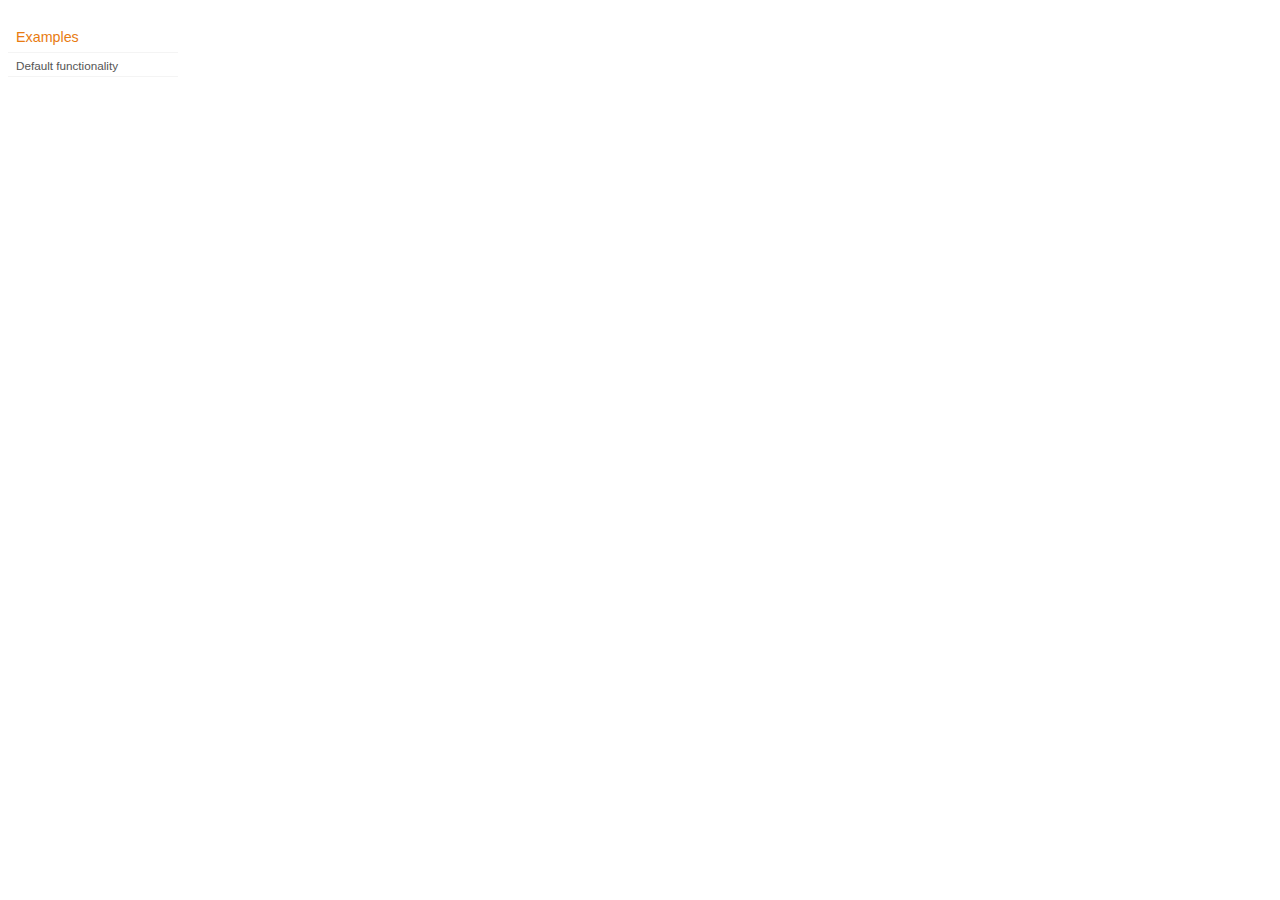
<file: docs/inc/jquery/development-bundle/demos/addClass/index.html>
<!DOCTYPE html>
<html lang="en">
<head>
	<meta charset="UTF-8" />
	<title>jQuery UI Effects Demos</title>
	<link type="text/css" href="../demos.css" rel="stylesheet" />
</head>
<body>

<div class="demos-nav">
	<h4>Examples</h4>
	<ul>
		<li class="demo-config-on"><a href="default.html">Default functionality</a></li>
	</ul>
</div>

</body>
</html>
</file>
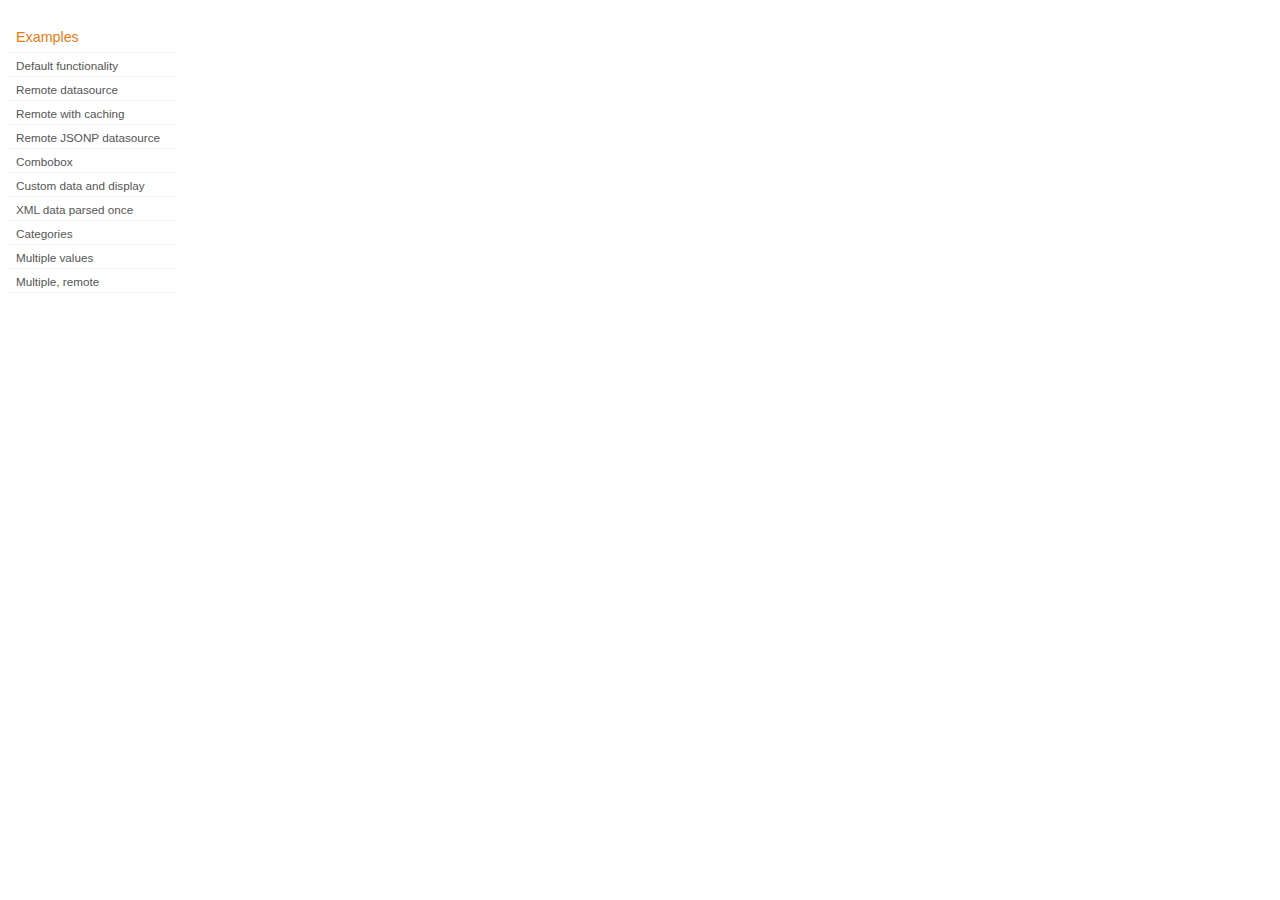
<file: docs/inc/jquery/development-bundle/demos/autocomplete/index.html>
<!DOCTYPE html>
<html lang="en">
<head>
	<meta charset="UTF-8" />
	<title>jQuery UI Autocomplete Demos</title>
	<link type="text/css" href="../demos.css" rel="stylesheet" />
</head>
<body>
	<div class="demos-nav">
		<h4>Examples</h4>
		<ul>
			<li class="demo-config-on"><a href="default.html">Default functionality</a></li>
			<li><a href="remote.html">Remote datasource</a></li>
			<li><a href="remote-with-cache.html">Remote with caching</a></li>
			<li><a href="remote-jsonp.html">Remote JSONP datasource</a></li>
			<li><a href="combobox.html">Combobox</a></li>
			<li><a href="custom-data.html">Custom data and display</a></li>
			<li><a href="xml.html">XML data parsed once</a></li>
			<li><a href="categories.html">Categories</a></li>
			<li><a href="multiple.html">Multiple values</a></li>
			<li><a href="multiple-remote.html">Multiple, remote</a></li>
		</ul>
	</div>
</body>
</html>
</file>
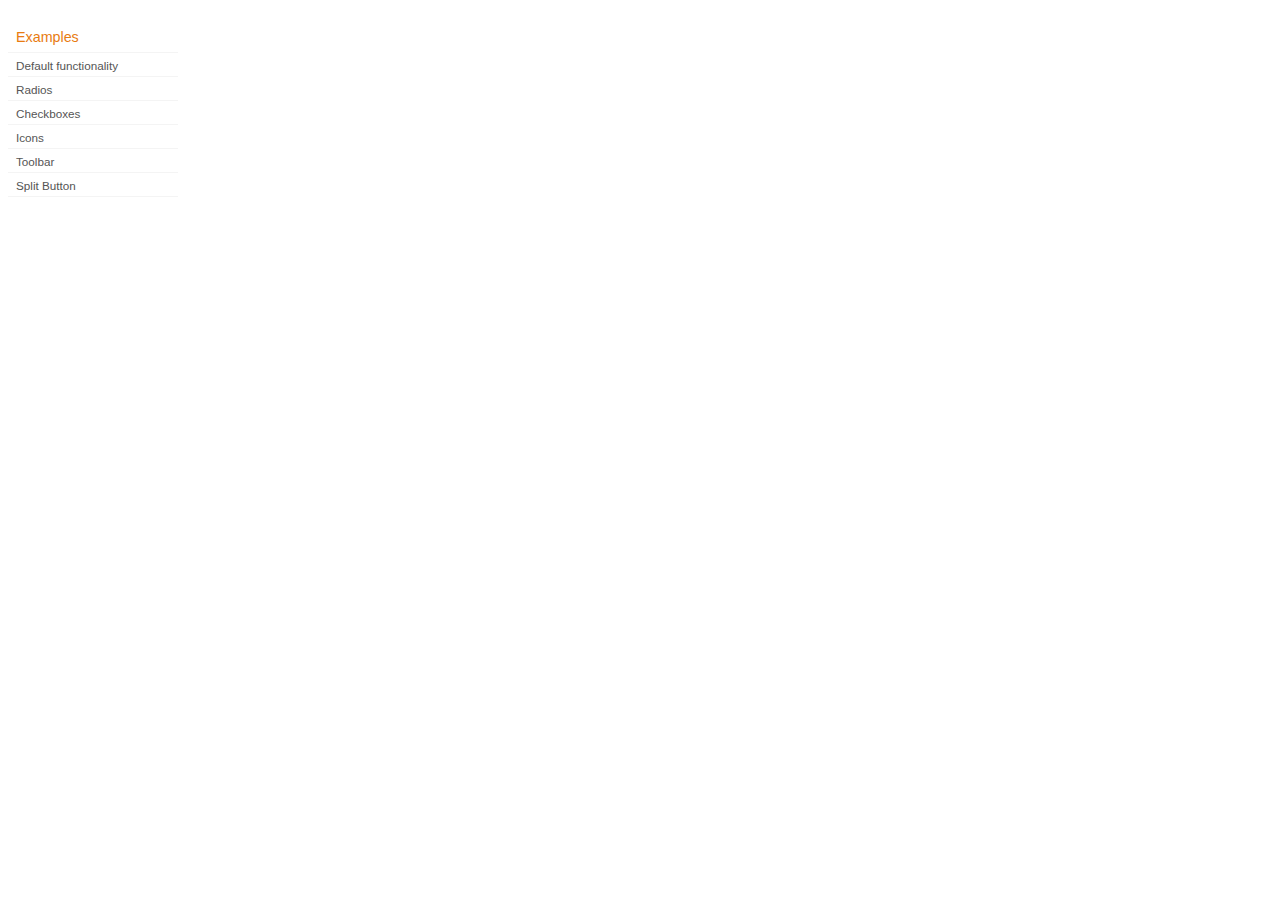
<file: docs/inc/jquery/development-bundle/demos/button/index.html>
<!DOCTYPE html>
<html lang="en">
<head>
	<meta charset="UTF-8" />
	<title>jQuery UI Button Demos</title>
	<link type="text/css" href="../demos.css" rel="stylesheet" />
</head>
<body>

<div class="demos-nav">
	<h4>Examples</h4>
	<ul>
		<li class="demo-config-on"><a href="default.html">Default functionality</a></li>
		<li><a href="radio.html">Radios</a></li>
		<li><a href="checkbox.html">Checkboxes</a></li>
		<li><a href="icons.html">Icons</a></li>
		<li><a href="toolbar.html">Toolbar</a></li>
		<li><a href="splitbutton.html">Split Button</a></li>
	</ul>
</div>

</body>
</html>
</file>
<file: docs/uri/fpdf/fpdf.css>
BODY {font-family:times new roman,serif}
H2 {color:#4000A0}
P.demo {text-align:center; margin-top:-10px}
A.demo {text-decoration:none; font-weight:bold; color:#0000CC}
A.demo:link {text-decoration:none; font-weight:bold; color:#0000CC}
A.demo:hover {text-decoration:none; font-weight:bold; color:#0000FF}
A.demo:active {text-decoration:none; font-weight:bold; color:#0000FF}
.st {font-weight:bold; color:#900000}
.kw {color:#000080; font-weight:bold}
.str {color:#CC0000}
.cmt {color:#008000}
</file>
<file: docs/inc/jquery/development-bundle/demos/demos.css>
body {
	font-size: 62.5%;
}

table {
	font-size: 1em;
}

/* Site
   -------------------------------- */

body {
	font-family: "Trebuchet MS", "Helvetica", "Arial",  "Verdana", "sans-serif";
}

/* Layout
   -------------------------------- */

.layout-grid {
	width: 960px;
}

.layout-grid td {
	vertical-align: top;
}

.layout-grid td.left-nav {
	width: 140px;
}

.layout-grid td.normal {
	border-left: 1px solid #eee;
	padding: 20px 24px;
	font-family: "Trebuchet MS", "Helvetica", "Arial",  "Verdana", "sans-serif";
}

.layout-grid td.demos {
	background: url('/images/demos_bg.jpg') no-repeat;
	height: 337px;
	overflow: hidden;
}

/* Normal
   -------------------------------- */

.normal h3,
.normal h4 {
	margin: 0;
	font-weight: normal;
}

.normal h3 {
	padding: 0 0 9px;
	font-size: 1.8em;
}

.normal h4 {
	padding-bottom: 21px;
	border-bottom: 1px dashed #999;
	font-size: 1.2em;
	font-weight: bold;
}

.normal p {
	font-size: 1.2em;
}

/* Demos */

.demos-nav, .demos-nav dt, .demos-nav dd, .demos-nav ul, .demos-nav li {
	margin: 0;
	padding: 0
}

.demos-nav {
	float: left;
	width: 170px;
	font-size: 1.3em;
}

.demos-nav dt,
.demos-nav h4 {
	margin: 0;
	padding: 0;
	font: normal 1.1em "Trebuchet MS", "Helvetica", "Arial",  "Verdana", "sans-serif";
	color: #e87b10;
}

.demos-nav dt,
.demos-nav h4 {
	margin-top: 1.5em;
	margin-bottom: 0;
	padding-left: 8px;
	padding-bottom:5px;
	line-height: 1.2em;
	border-bottom: 1px solid #F4F4F4;
}

.demos-nav dd a,
.demos-nav li a {
	border-bottom: 1px solid #F4F4F4;
	display:block;
	padding: 4px 3px 4px 8px;
	font-size: 90%;
	text-decoration: none;
	color: #555 ;
	margin:2px 0;
	height:13px;
}

.demos-nav dd a:hover,
.demos-nav dd a:focus,
.demos-nav dd a:hover,
.demos-nav dd a:focus {
	background: #f3f3f3;
	color:#000;
	-moz-border-radius: 5px; -webkit-border-radius: 5px;
}
 .demos-nav dd a.selected {
	background: #555;
	color:#ffffff;
	-moz-border-radius: 5px; -webkit-border-radius: 5px;
}


/* new styles for demo pages, added by Filament 12.29.08
eventually we should convert the font sizes to ems -- using px for now to minimize style conflicts
*/

.normal h3.demo-header { font-size:32px; padding:0 0 5px; border-bottom:1px solid #eee; text-transform: capitalize; }
.normal h4.demo-subheader { font-size:10px; text-transform: uppercase; color:#999; padding:8px 0 3px; border:0; margin:0; }
.normal a:link,
.normal a:visited { color:#1b75bb; text-decoration:none; }
.normal a:hover,
.normal a:active { color:#0b559b; }

#demo-config { padding:20px 0 0; }

#demo-frame { float:left; width:540px; height:380px; border:1px solid #ddd; overflow: auto; position: relative; }
#demo-frame h3, #demo-frame h4 { padding: 0; font-weight: bold; font-size: 1em; }

#demo-config-menu { float:right; width:180px;  }
#demo-config-menu h4 { font-size:13px; color:#666; font-weight:normal; border:0; padding-left:18px; }

#demo-config-menu ul { list-style: none; padding: 0; margin: 0; }

#demo-config-menu li { font-size:12px; padding:0 0 0 10px; margin:3px 0; zoom: 1; }

#demo-config-menu li a:link,
#demo-config-menu li a:visited { display:block; padding:1px 8px 4px; border-bottom:1px dotted #b3b3b3; }
* html #demo-config-menu li a:link,
* html #demo-config-menu li a:visited { padding:1px 8px 2px; }
#demo-config-menu li a:hover,
#demo-config-menu li a:active { background-color:#f6f6f6; }

#demo-config-menu li.demo-config-on { background: url(images/demo-config-on-tile.gif) repeat-x left center; }

#demo-config-menu li.demo-config-on a:link,
#demo-config-menu li.demo-config-on a:visited,
#demo-config-menu li.demo-config-on a:hover,
#demo-config-menu li.demo-config-on a:active { background: url(images/demo-config-on.gif) no-repeat left; padding-left:18px; color:#fff; border:0; margin-left:-10px; margin-top: 0px; margin-bottom: 0px; }

#demo-source, #demo-notes {
	clear: both;
	padding: 20px 0 0;
	font-size: 1.3em;
}

#demo-notes { width:520px; color:#333; font-size: 1em; }
#demo-notes p code, .demo-description p code { padding: 0; font-weight: bold; }
#demo-source pre, #demo-source code { padding: 0; }
code, pre { padding:8px 0 8px 20px ; font-size: 1.2em; line-height:130%;  }

#demo-source a:link,
#demo-source a:visited,
#demo-source a:hover,
#demo-source a:active { font-size:12px; padding-left:13px; background-position: left center; background-repeat: no-repeat; }

#demo-source a.source-open:link,
#demo-source a.source-open:visited,
#demo-source a.source-open:hover,
#demo-source a.source-open:active { background-image: url(images/demo-spindown-open.gif); }

#demo-source a.source-closed:link,
#demo-source a.source-closed:visited,
#demo-source a.source-closed:hover,
#demo-source a.source-closed:active { background-image: url(images/demo-spindown-closed.gif); }

div.demo {
	padding:12px;
	font-family: "Trebuchet MS", "Arial", "Helvetica", "Verdana", "sans-serif";
}

div.demo h3.docs { clear:left; font-size:12px; font-weight:normal; padding:0 0 1em; margin:0; }

div.demo-description {
	clear:both;
	padding:12px;
	font-family: "Trebuchet MS", "Arial", "Helvetica", "Verdana", "sans-serif";
	font-size: 1.3em;
	line-height: 1.4em;
}

.ui-draggable, .ui-droppable {
	background-position: top left;
}

.left-nav .demos-nav {
	padding-right: 10px;
}

#demo-link { font-size:11px;  padding-top: 6px; clear: both; overflow: hidden; }
#demo-link a span.ui-icon { float:left; margin-right:3px; }

/* Component containers
----------------------------------*/
#widget-docs .ui-widget { font-family: Trebuchet MS,Verdana,Arial,sans-serif; font-size: 1em; }
#widget-docs .ui-widget input, #widget-docs .ui-widget select, #widget-docs .ui-widget textarea, #widget-docs .ui-widget button { font-family: Trebuchet MS,Verdana,Arial,sans-serif; font-size: 1em; }
#widget-docs .ui-widget-header { border: 1px solid #ffffff; background: #464646 url(images/464646_40x100_textures_01_flat_100.png) 50% 50% repeat-x; color: #ffffff; font-weight: bold; }
#widget-docs .ui-widget-header a { color: #ffffff; }
#widget-docs .ui-widget-content { border: 1px solid #ffffff; background: #ffffff url(images/ffffff_40x100_textures_01_flat_75.png) 50% 50% repeat-x; color: #222222; }
#widget-docs .ui-widget-content a { color: #222222; }

/* Interaction states
----------------------------------*/
#widget-docs .ui-state-default, #widget-docs .ui-widget-content #widget-docs .ui-state-default { border: 1px solid #666666; background: #555555 url(images/555555_40x100_textures_03_highlight_soft_75.png) 50% 50% repeat-x; font-weight: normal; color: #ffffff; outline: none; }
#widget-docs .ui-state-default a { color: #ffffff; text-decoration: none; outline: none; }
#widget-docs .ui-state-hover, #widget-docs .ui-widget-content #widget-docs .ui-state-hover, #widget-docs .ui-state-focus, #widget-docs .ui-widget-content #widget-docs .ui-state-focus { border: 1px solid #666666; background: #444444 url(images/444444_40x100_textures_03_highlight_soft_60.png) 50% 50% repeat-x; font-weight: normal; color: #ffffff; outline: none; }
#widget-docs .ui-state-hover a { color: #ffffff; text-decoration: none; outline: none; }
#widget-docs .ui-state-active, #widget-docs .ui-widget-content #widget-docs .ui-state-active { border: 1px solid #666666; background: #ffffff url(images/ffffff_40x100_textures_01_flat_65.png) 50% 50% repeat-x; font-weight: normal; color: #F6921E; outline: none; }
#widget-docs .ui-state-active a { color: #F6921E; outline: none; text-decoration: none; }

/* Interaction Cues
----------------------------------*/
#widget-docs .ui-state-highlight, #widget-docs .ui-widget-content #widget-docs .ui-state-highlight {border: 1px solid #fcefa1; background: #fbf9ee url(images/fbf9ee_40x100_textures_02_glass_55.png) 50% 50% repeat-x; color: #363636; }
#widget-docs .ui-state-error, #widget-docs .ui-widget-content #widget-docs .ui-state-error {border: 1px solid #cd0a0a; background: #fef1ec url(images/fef1ec_40x100_textures_05_inset_soft_95.png) 50% bottom repeat-x; color: #cd0a0a; }
#widget-docs .ui-state-error-text, #widget-docs .ui-widget-content #widget-docs .ui-state-error-text { color: #cd0a0a; }
#widget-docs .ui-state-disabled, #widget-docs .ui-widget-content #widget-docs .ui-state-disabled { opacity: .35; filter:Alpha(Opacity=35); background-image: none; }
#widget-docs .ui-priority-primary, #widget-docs .ui-widget-content #widget-docs .ui-priority-primary { font-weight: bold; }
#widget-docs .ui-priority-secondary, #widget-docs .ui-widget-content #widget-docs .ui-priority-secondary { opacity: .7; filter:Alpha(Opacity=70); font-weight: normal; }

/* Icons
----------------------------------*/

/* states and images */
#demo-frame-wrapper .ui-icon, #widget-docs .ui-icon { width: 16px; height: 16px; background-image: url(images/222222_256x240_icons_icons.png); }
#widget-docs .ui-widget-content .ui-icon {background-image: url(images/222222_256x240_icons_icons.png); }
#widget-docs .ui-widget-header .ui-icon {background-image: url(images/222222_256x240_icons_icons.png); }
#widget-docs .ui-state-default .ui-icon { background-image: url(images/888888_256x240_icons_icons.png); }
#widget-docs .ui-state-hover .ui-icon, #widget-docs .ui-state-focus .ui-icon {background-image: url(images/454545_256x240_icons_icons.png); }
#widget-docs .ui-state-active .ui-icon {background-image: url(images/454545_256x240_icons_icons.png); }
#widget-docs .ui-state-highlight .ui-icon {background-image: url(images/2e83ff_256x240_icons_icons.png); }
#widget-docs .ui-state-error .ui-icon, #widget-docs .ui-state-error-text .ui-icon {background-image: url(images/cd0a0a_256x240_icons_icons.png); }


/* Misc visuals
----------------------------------*/

/* Corner radius */
#widget-docs .ui-corner-tl { -moz-border-radius-topleft: 4px; -webkit-border-top-left-radius: 4px; }
#widget-docs .ui-corner-tr { -moz-border-radius-topright: 4px; -webkit-border-top-right-radius: 4px; }
#widget-docs .ui-corner-bl { -moz-border-radius-bottomleft: 4px; -webkit-border-bottom-left-radius: 4px; }
#widget-docs .ui-corner-br { -moz-border-radius-bottomright: 4px; -webkit-border-bottom-right-radius: 4px; }
#widget-docs .ui-corner-top { -moz-border-radius-topleft: 4px; -webkit-border-top-left-radius: 4px; -moz-border-radius-topright: 4px; -webkit-border-top-right-radius: 4px; }
#widget-docs .ui-corner-bottom { -moz-border-radius-bottomleft: 4px; -webkit-border-bottom-left-radius: 4px; -moz-border-radius-bottomright: 4px; -webkit-border-bottom-right-radius: 4px; }
#widget-docs .ui-corner-right {  -moz-border-radius-topright: 4px; -webkit-border-top-right-radius: 4px; -moz-border-radius-bottomright: 4px; -webkit-border-bottom-right-radius: 4px; }
#widget-docs .ui-corner-left { -moz-border-radius-topleft: 4px; -webkit-border-top-left-radius: 4px; -moz-border-radius-bottomleft: 4px; -webkit-border-bottom-left-radius: 4px; }
#widget-docs .ui-corner-all { -moz-border-radius: 4px; -webkit-border-radius: 4px; }

/* Overlays */
#widget-docs .ui-widget-overlay { background: #aaaaaa url(images/aaaaaa_40x100_textures_01_flat_0.png) 50% 50% repeat-x; opacity: .30;filter:Alpha(Opacity=30); }
#widget-docs .ui-widget-shadow { margin: -8px 0 0 -8px; padding: 8px; background: #aaaaaa url(images/aaaaaa_40x100_textures_01_flat_0.png) 50% 50% repeat-x; opacity: .30;filter:Alpha(Opacity=30); -moz-border-radius: 8px; -webkit-border-radius: 8px; }

/*
----------------------------------*/

#widget-docs { margin:20px 0 0; border: none; }

#widget-docs h2, #widget-docs h3, #widget-docs h4, #widget-docs p, #widget-docs ul, #widget-docs code { margin:0; padding:0; }
#widget-docs code { display:block; color:#444; font-size:.9em; margin:0 0 1em; }
#widget-docs code strong { color:#000; }
#widget-docs p { margin:0 3em 1.2em 0; }
#widget-docs p.intro { font-size:13px; color:#666; line-height:1.3; }
#widget-docs ul { list-style-type: none; }

#widget-docs h2 { font-size:16px; margin:1.2em 0 .5em; }
#widget-docs h3 { font-size:14px; color:#e6820E; margin:1.5em 0 .5em; }
.normal #widget-docs h4 { font-size:12px; color:#000; border:0; margin:0 0 .5em; }

#docs-overview-main { width:400px; }
#docs-overview-sidebar { float:right; width:200px; }
#docs-overview-sidebar a span { color:#666; }
#widget-docs #docs-overview-main p { margin-right:0; }
#widget-docs #docs-overview-sidebar h4 { padding-left:0; }

.docs-list-header { float:left; width:100%; margin:10px 0 0; border-bottom:1px solid #eee; }
#widget-docs .docs-list-header h2 { float:left; margin:0; }
#widget-docs .docs-list-header p { float:right; margin:5px 0; font-size:11px; }

.docs-list { float:left; width:100%; padding:0 0 10px; }
.docs-list .param-header { float:left; clear:left; width:100%; padding:8px 0; border-top:1px solid #eee; }
#widget-docs .param-header h3, #widget-docs .param-header p { margin:0; float:left; }
#widget-docs .param-header h3 { width:50%; }
#widget-docs .param-header h3 span { background: url(images/demo-spindown-closed.gif) no-repeat left; padding-left:13px; }
#widget-docs .param-open .param-header h3 span { background: url(images/demo-spindown-open.gif) no-repeat left; }
#widget-docs .param-header p { width:24%; }
#widget-docs .param-header p.param-type span { background: url(images/icon-docs-info.gif) no-repeat left; cursor:pointer; border-bottom:1px dashed #ccc; padding-left:15px; }

.param-details { padding-left:13px; }
.param-args { margin:0 0 1.5em; border-top:1px dotted #ccc;}
.param-args td { padding:3px 30px 3px 5px; border-bottom:1px dotted #ccc;  }


/* overrides for ui-tab styles */
#widget-docs ul.ui-tabs-nav { padding:0 0 0 8px; }
#widget-docs .ui-tabs-nav li { margin:5px 5px 0 0; }

#widget-docs .ui-tabs-nav li a:link,
#widget-docs .ui-tabs-nav li a:visited,
#widget-docs .ui-tabs-nav li a:hover,
#widget-docs .ui-tabs-nav li a:active { font-size:14px; padding:4px 1.2em 3px; color:#fff; }

#widget-docs .ui-tabs-nav li.ui-tabs-selected a:link,
#widget-docs .ui-tabs-nav li.ui-tabs-selected a:visited,
#widget-docs .ui-tabs-nav li.ui-tabs-selected a:hover,
#widget-docs .ui-tabs-nav li.ui-tabs-selected a:active { color:#e6820E; }

#widget-docs .ui-tabs-panel { padding:20px 9px; font-size:12px; line-height:1.4; color:#000; }

#widget-docs .ui-widget-content a:link,
#widget-docs .ui-widget-content a:visited { color:#1b75bb; text-decoration:none; }
#widget-docs .ui-widget-content a:hover,
#widget-docs .ui-widget-content a:active { color:#0b559b; }
</file>
